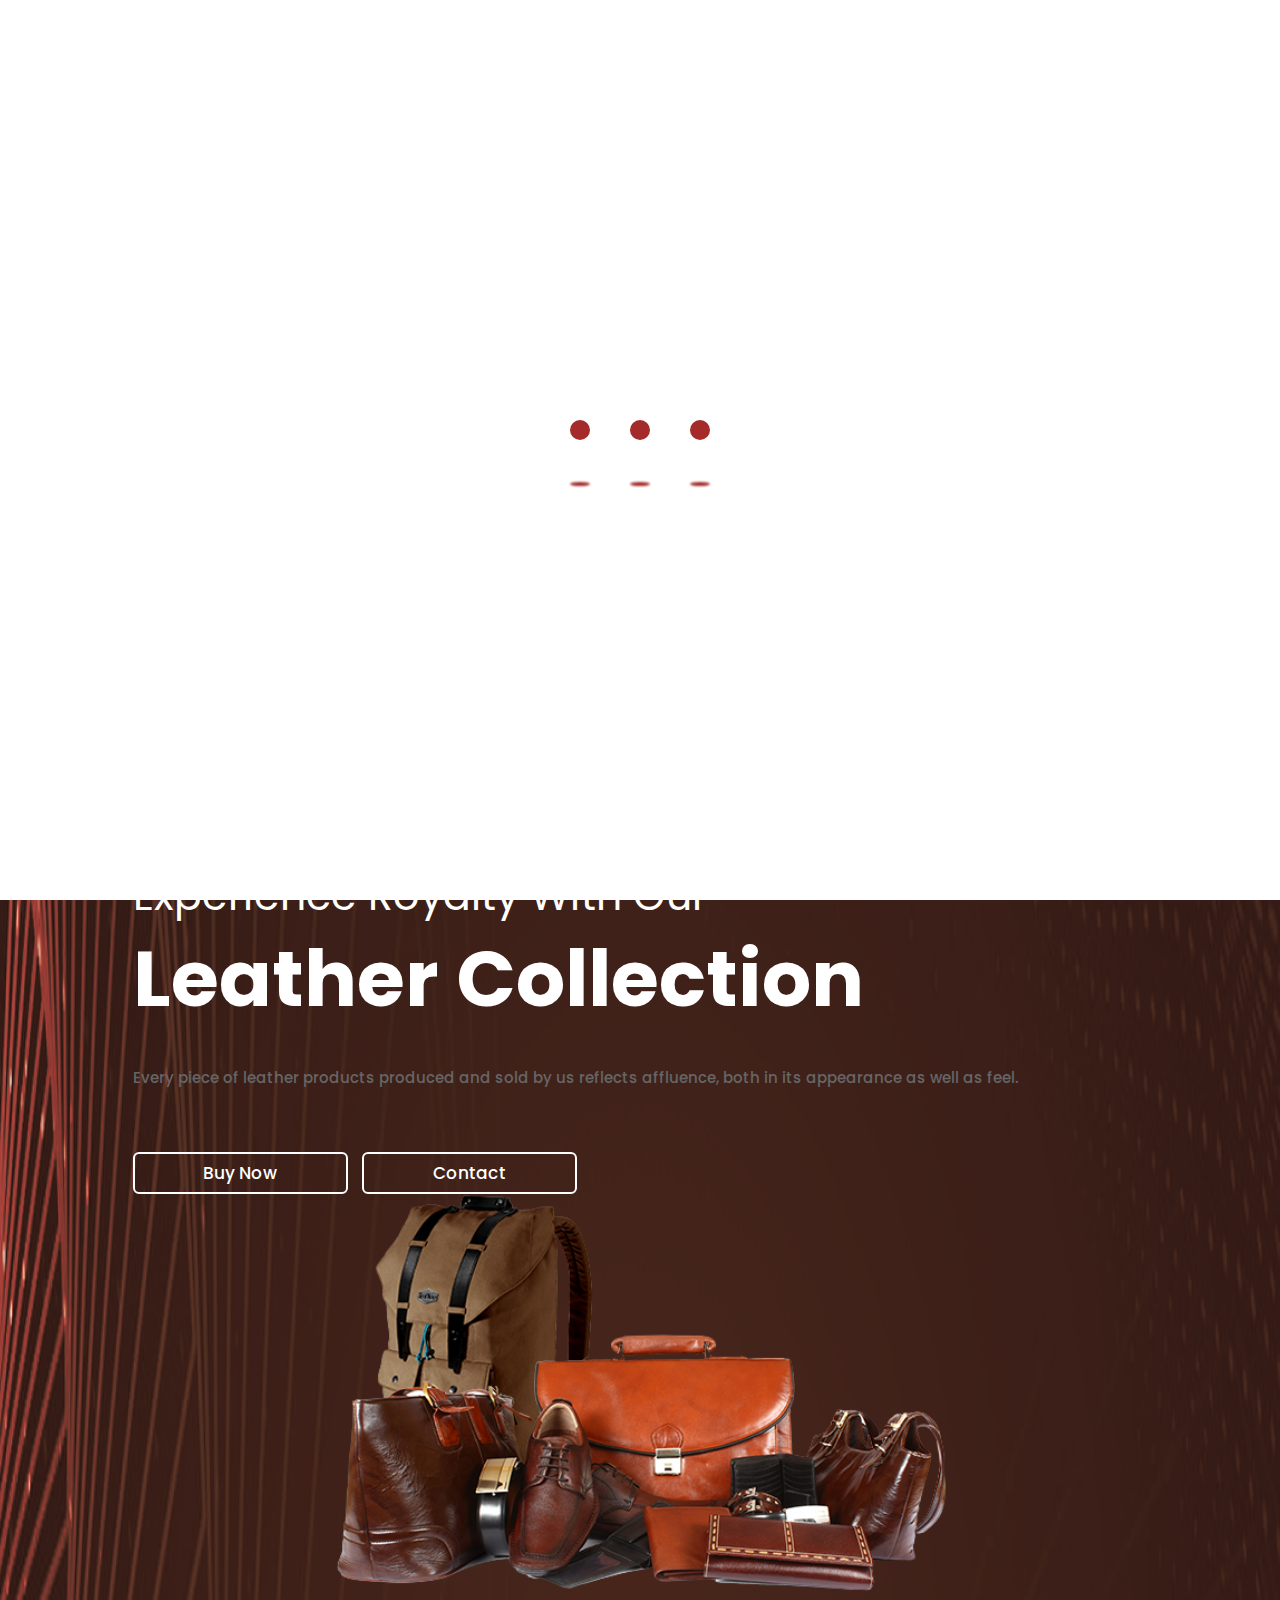
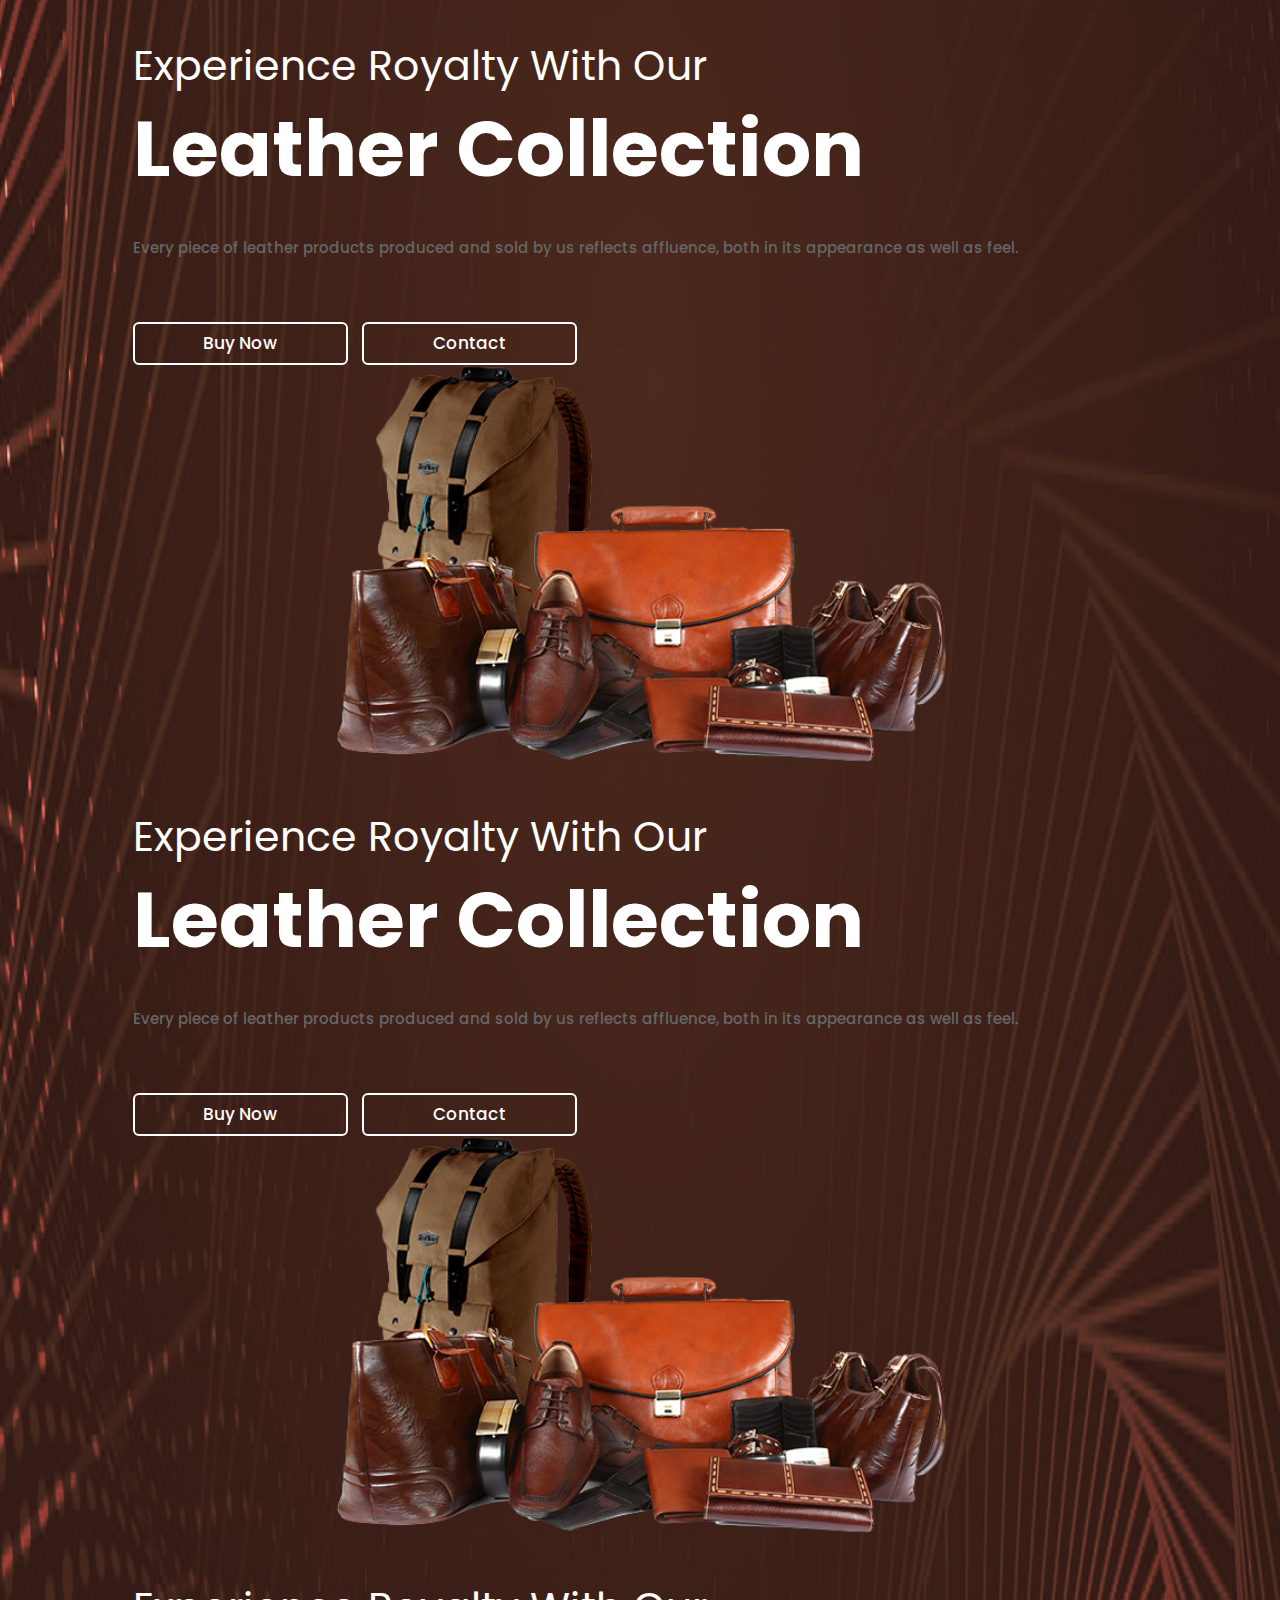
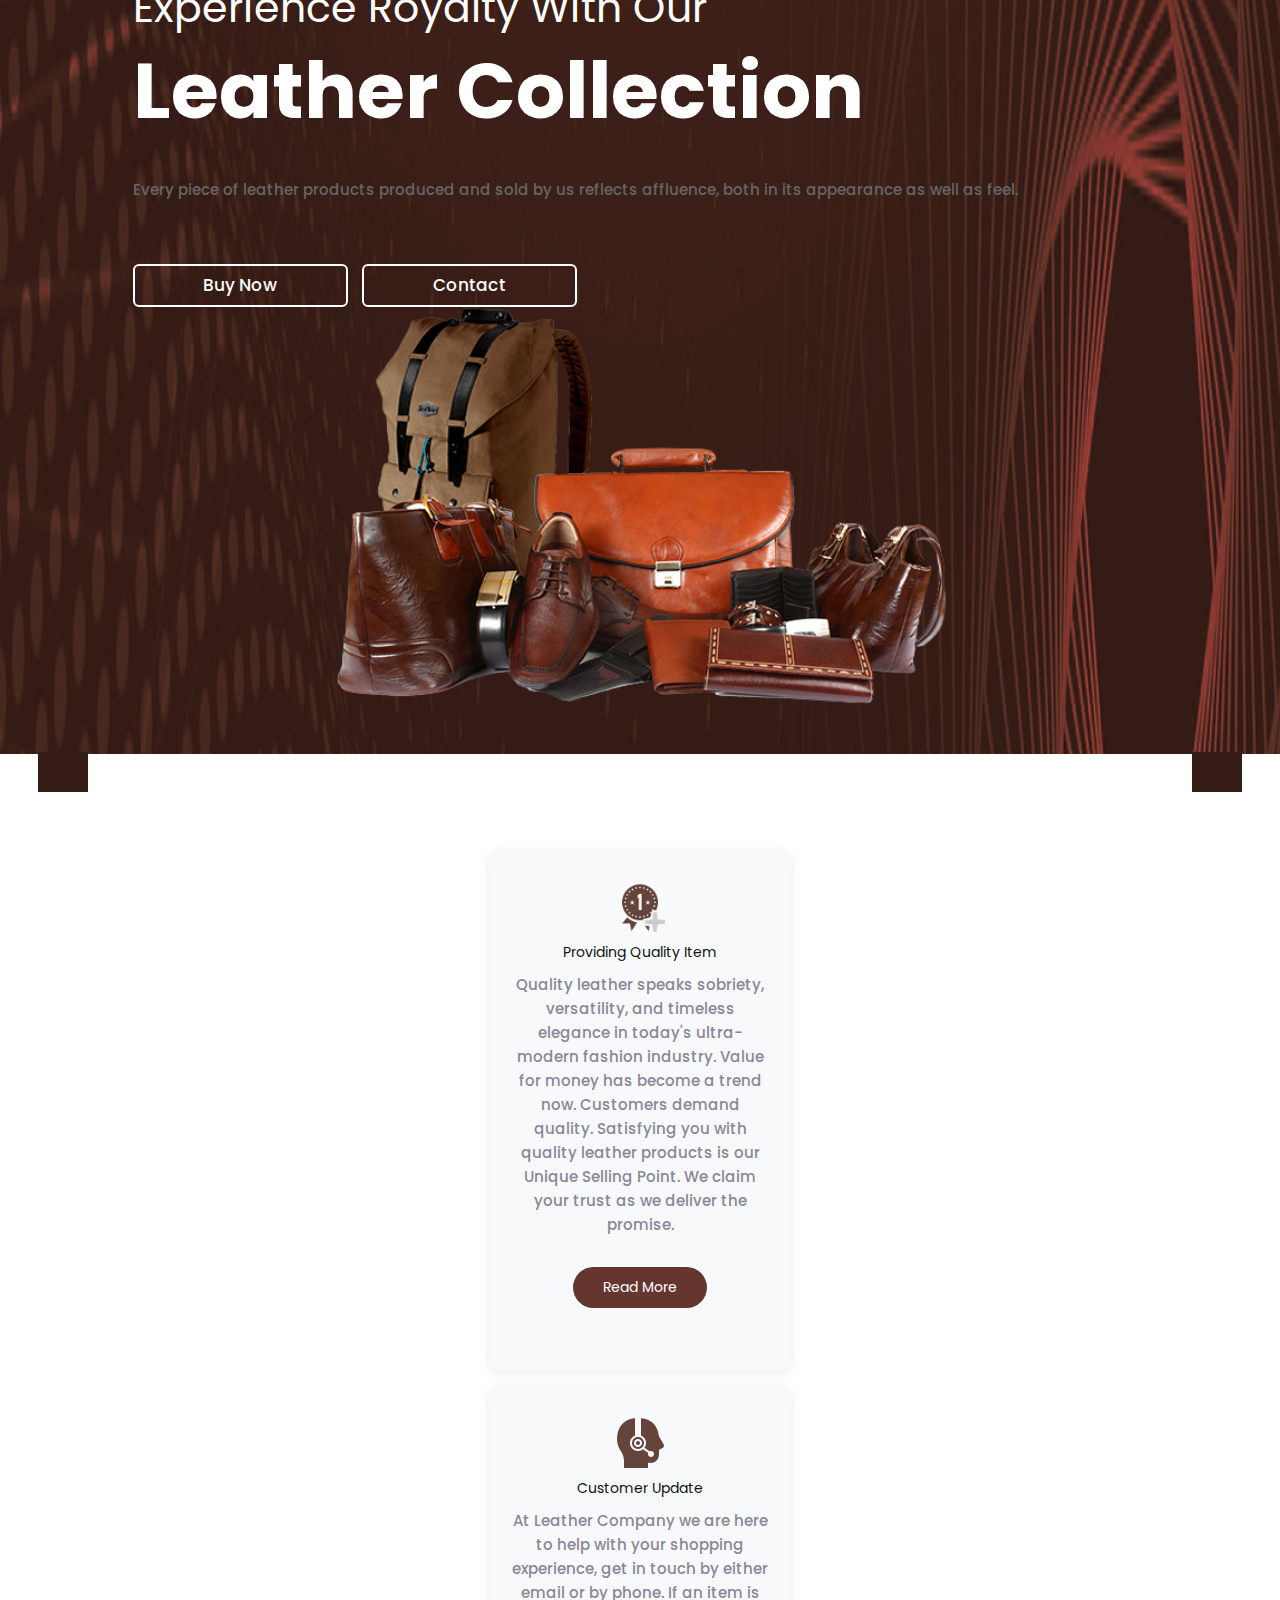
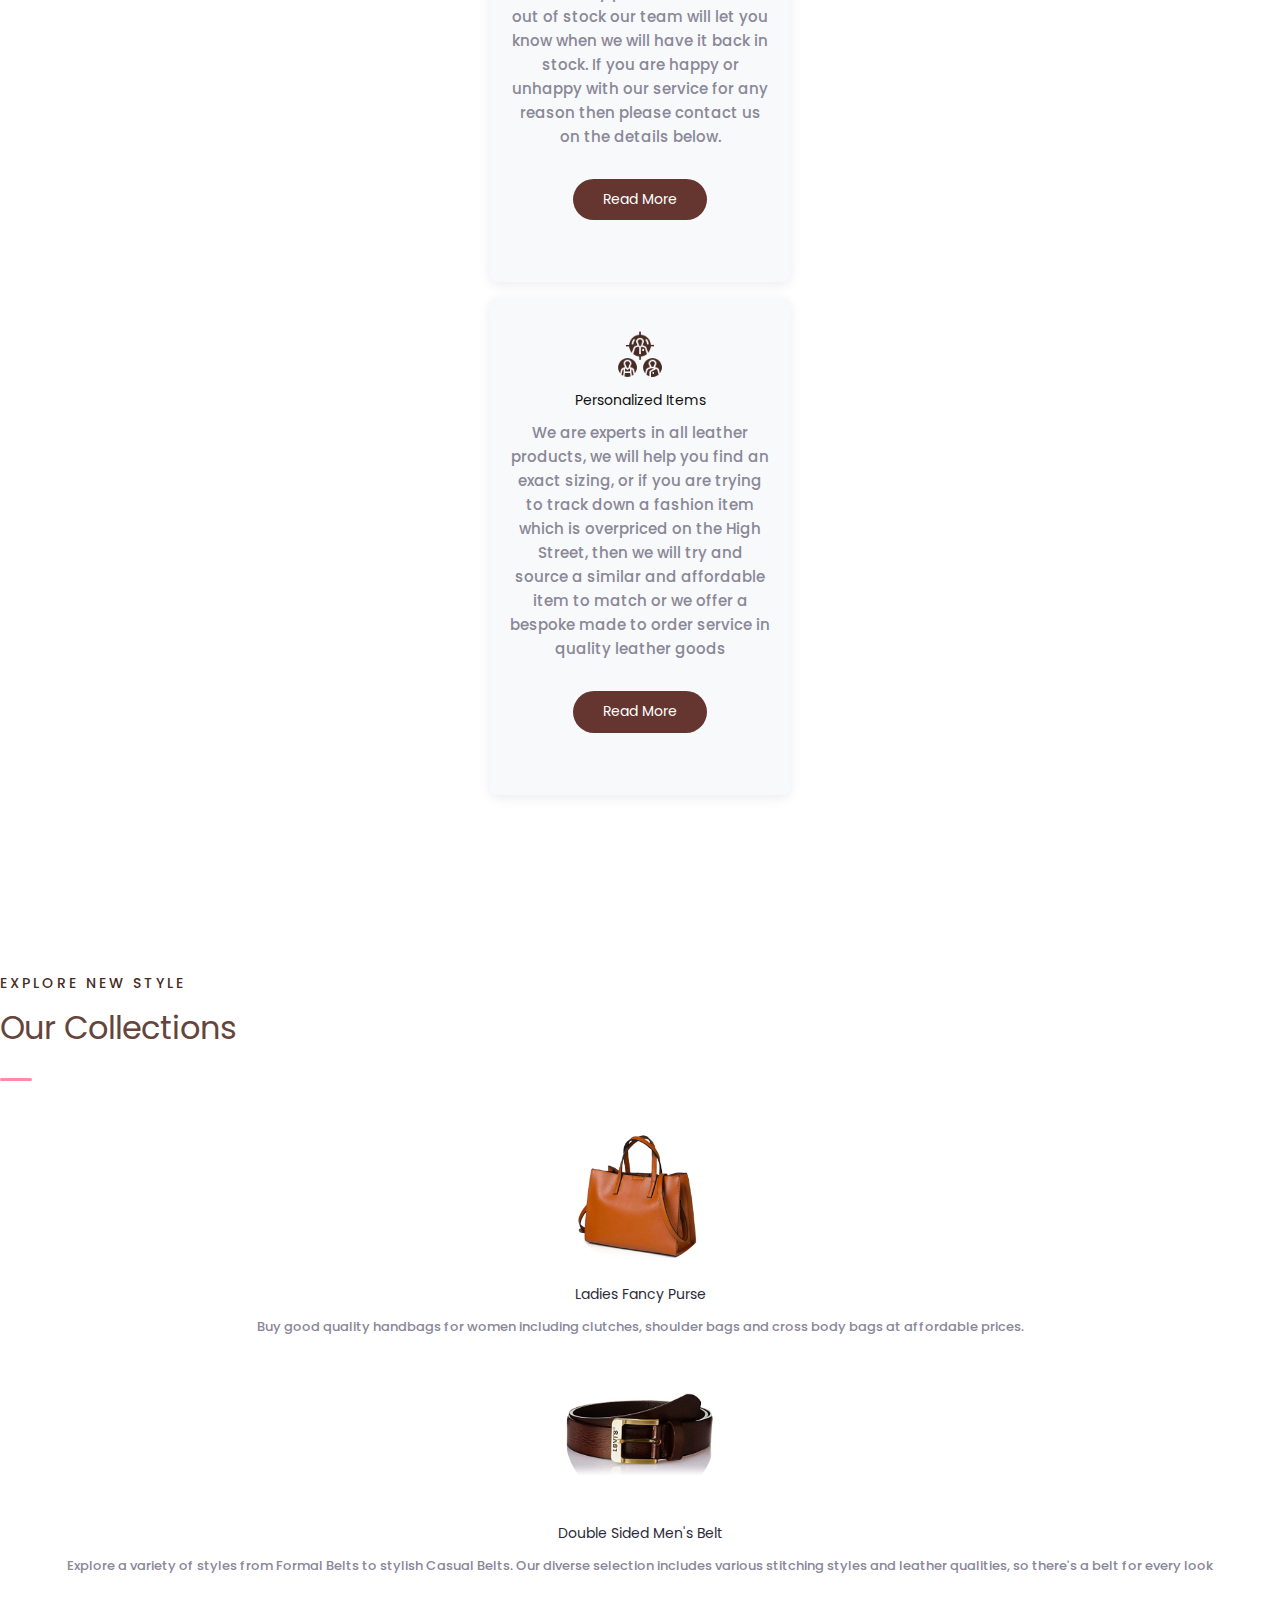
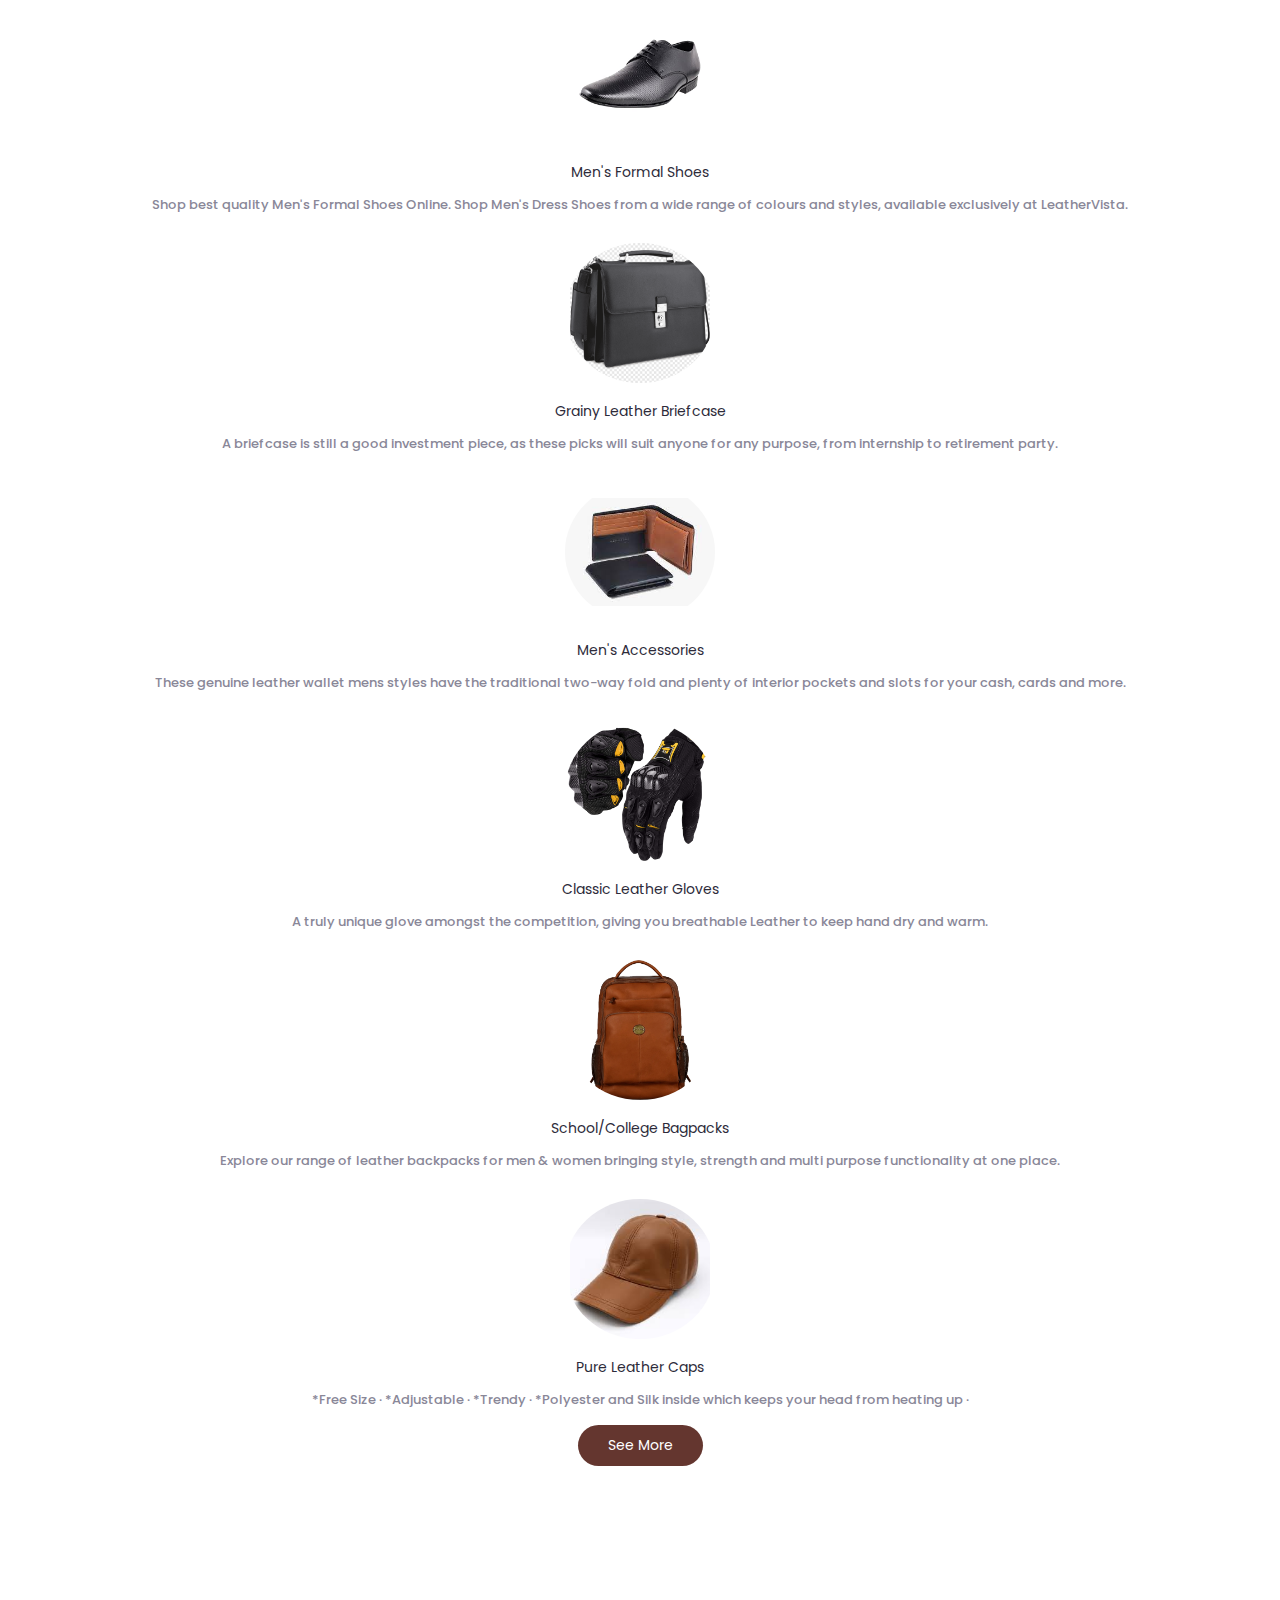
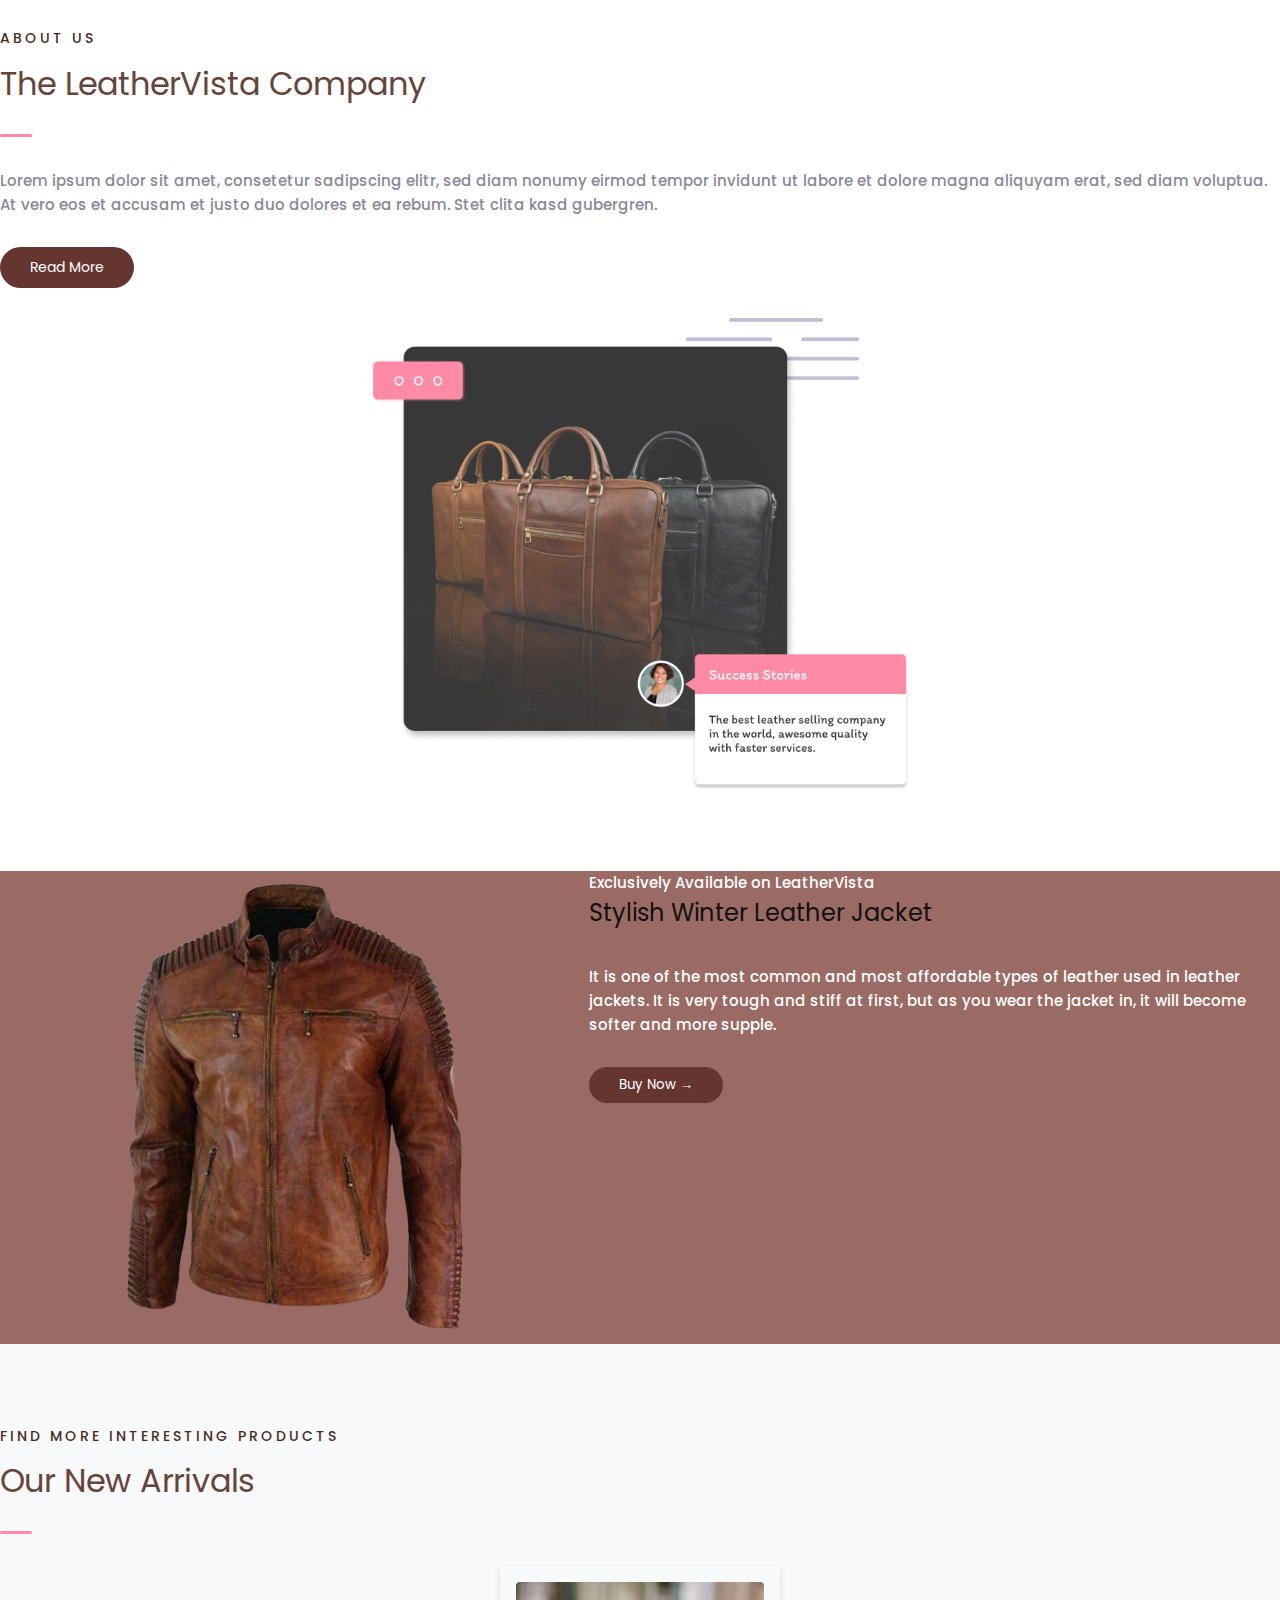
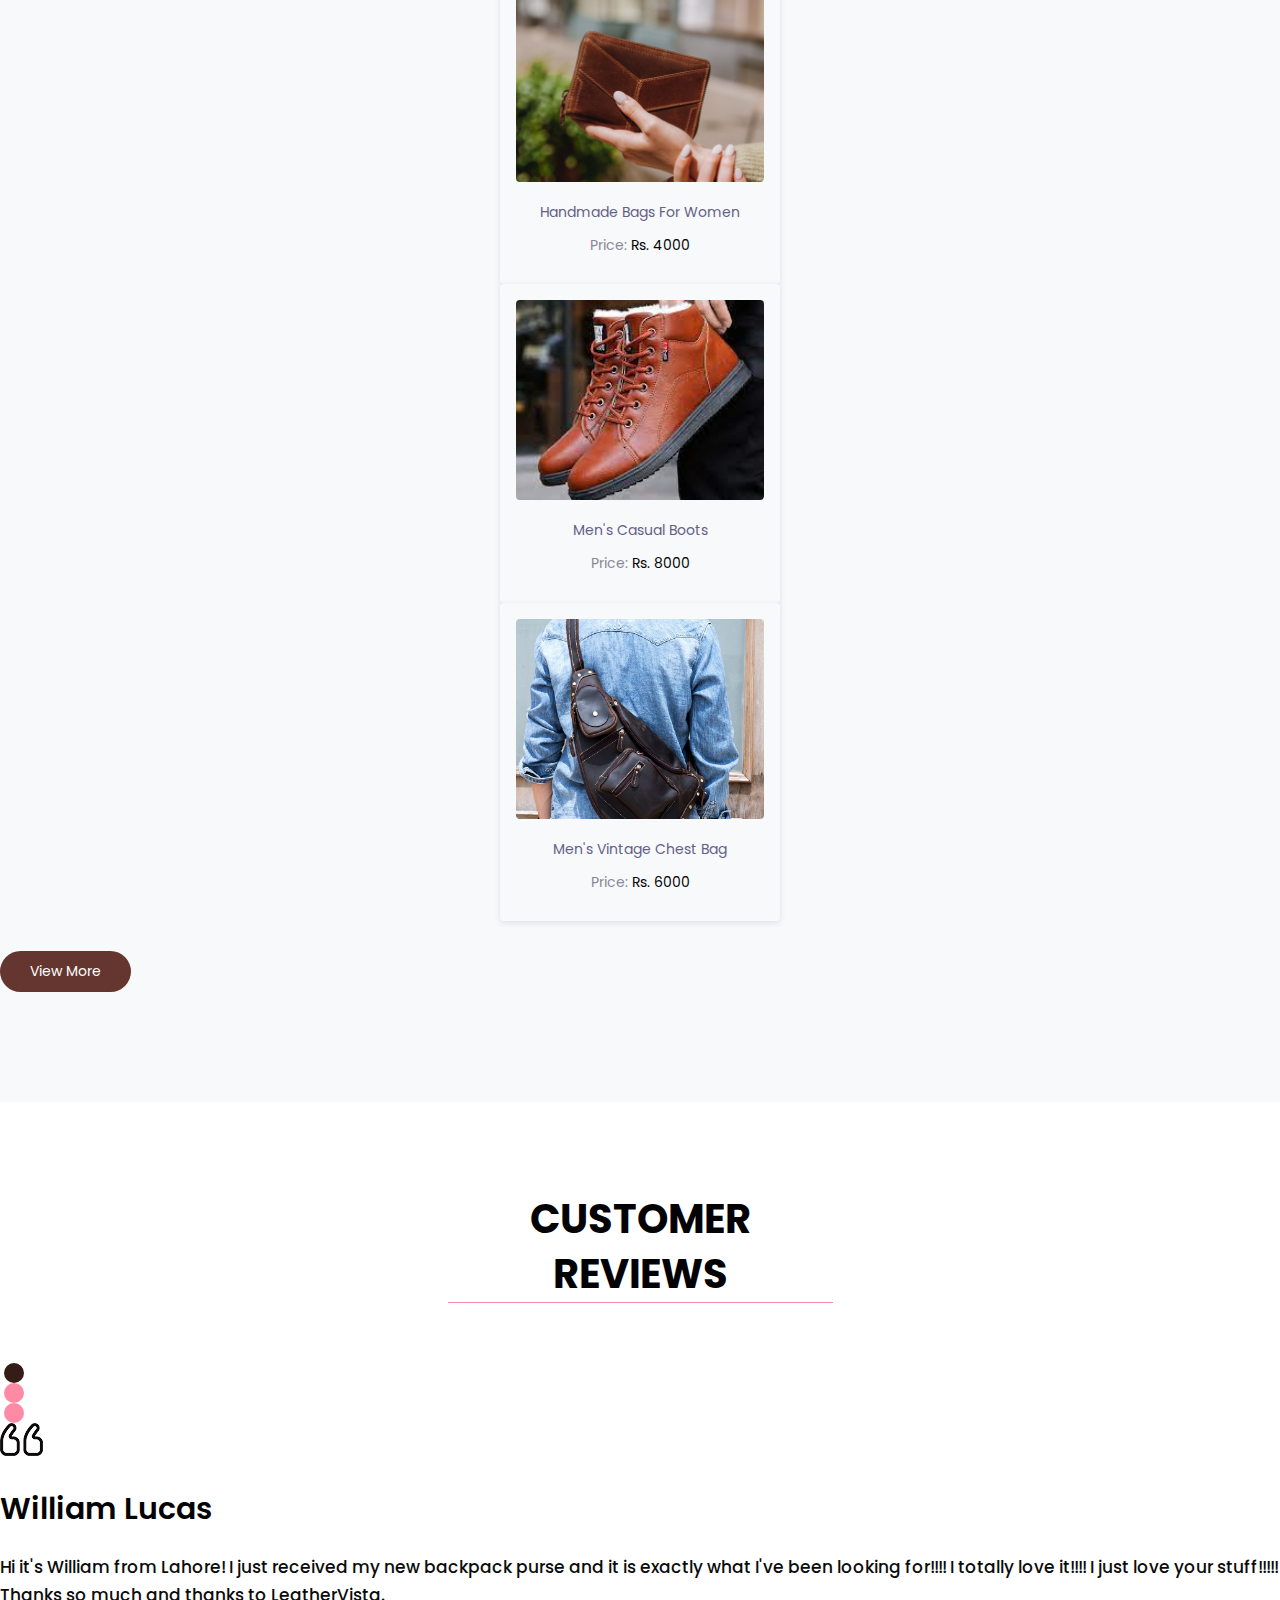
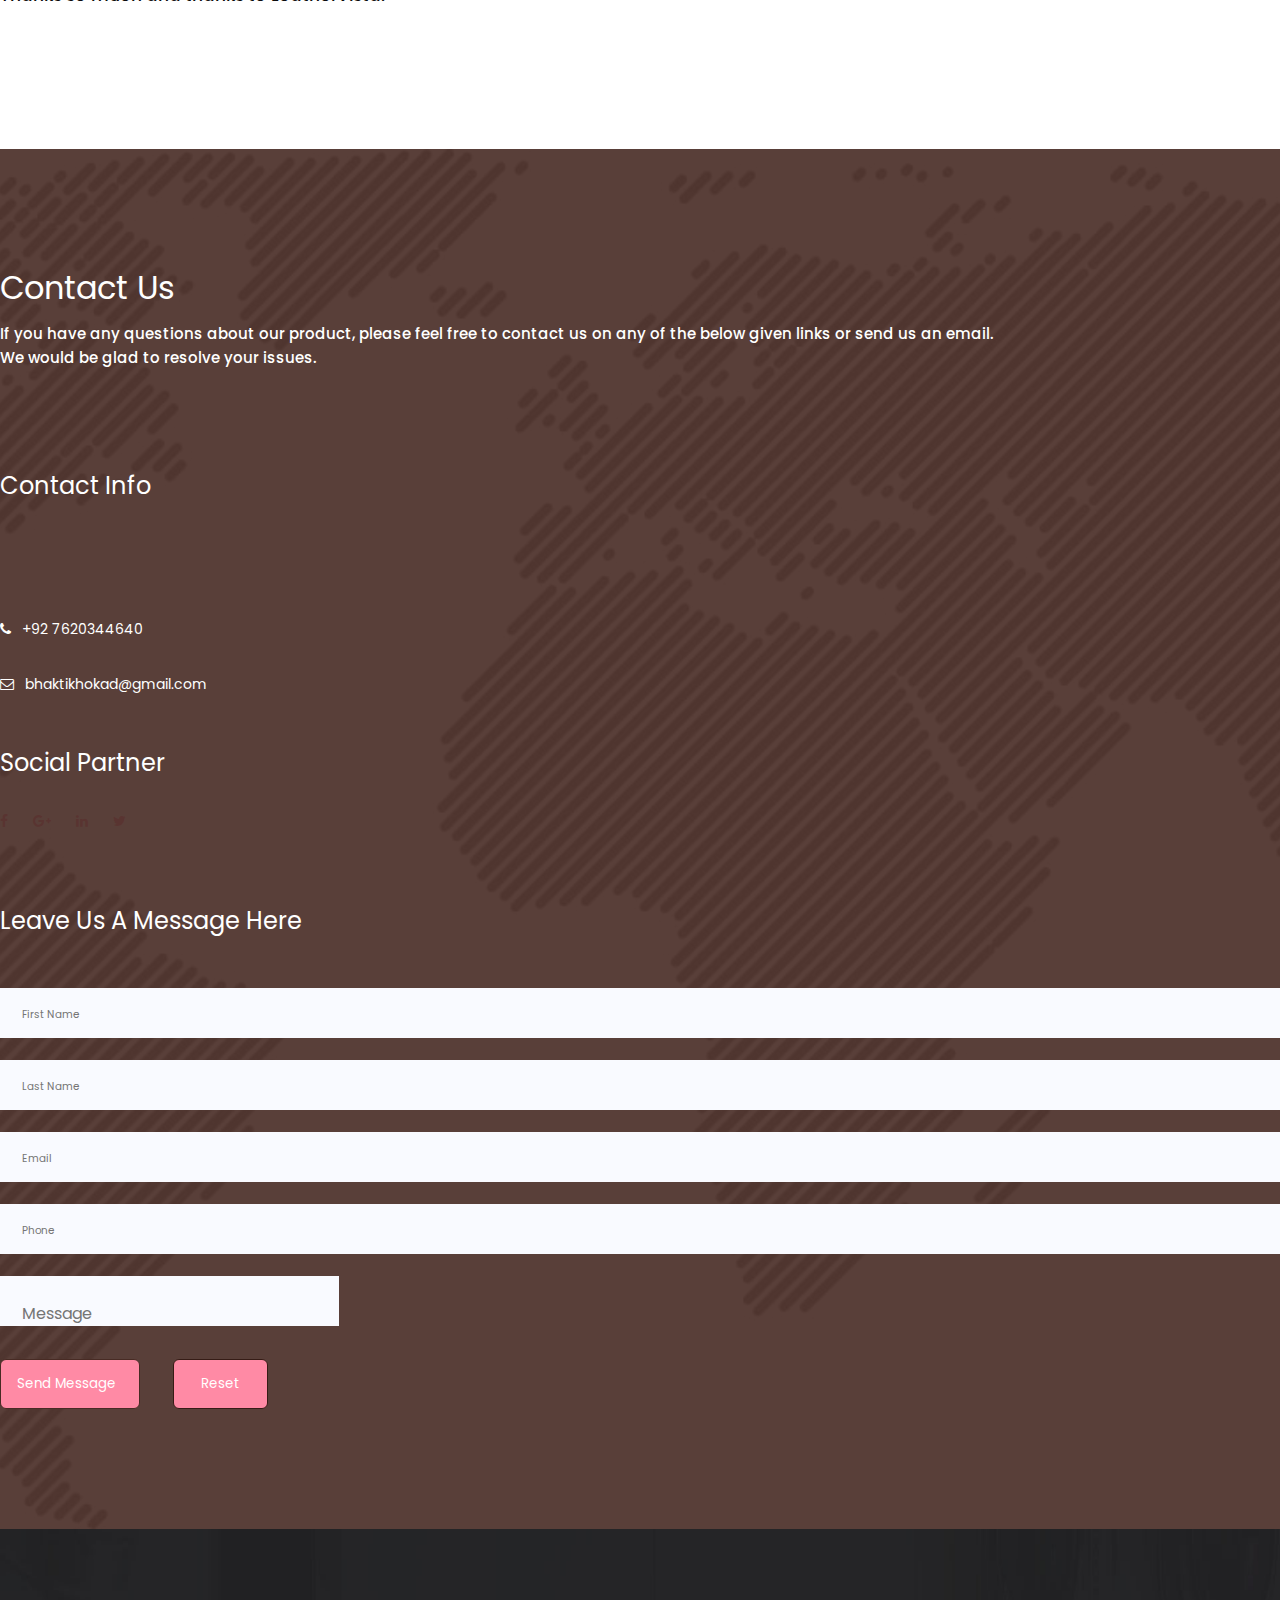
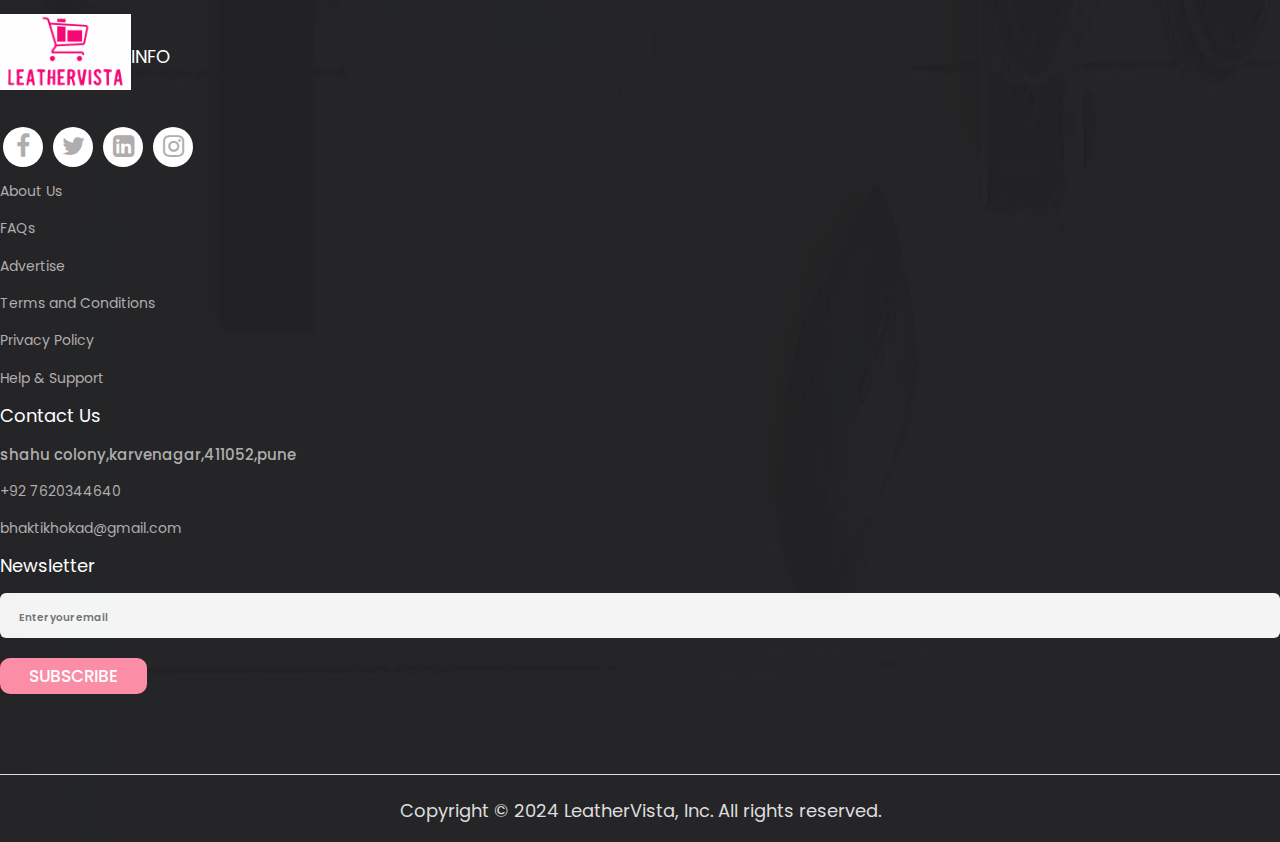
<file: index.html>
<!DOCTYPE html>
<html lang="en">

<head>
   <!-- basic -->
   <meta charset="utf-8">
   <meta http-equiv="X-UA-Compatible" content="IE=edge">
   <!-- mobile metas -->
   <meta name="viewport" content="width=device-width, initial-scale=1">
   <meta name="viewport" content="initial-scale=1, maximum-scale=1">
   <!-- site metas -->
   <title>LeatherVista</title>
   <meta name="keywords" content="leather, leather products, leather website, e-commerce, selling, leather shop, leather service, buy leather">
   <meta name="description" content="An Open Source E-commerce website for selling leather products">
   <meta name="author" content="Bhakti Khokad">
   <!-- bootstrap css -->

   <link rel="stylesheet" href="https://cdn.jsdelivr.net/npm/bootstrap@4.6.2/dist/css/bootstrap.min.css"
      integrity="sha384-xOolHFLEh07PJGoPkLv1IbcEPTNtaed2xpHsD9ESMhqIYd0nLMwNLD69Npy4HI+N" crossorigin="anonymous">

   <!-- style css -->
   <link rel="stylesheet" href="css/style.css">
   <link rel="stylesheet" href="logincss.css">
   <link rel="stylesheet" href="css/theme.css">
   <!-- Responsive-->
   <link rel="stylesheet" href="css/responsive.css">
   <!-- favicon -->
   <link rel="icon" href="images/logo3.png" type="image/gif" />
   <!-- Tweaks for older IEs-->
   <link rel="stylesheet" href="https://netdna.bootstrapcdn.com/font-awesome/4.0.3/css/font-awesome.css">

   <!-- theme.js needs to be in the head -->
   <script src="./js/theme.js" async></script>
</head>
<!-- body -->

<body class="main-layout">
   <button onclick="topFunction()" id="myBtn" title="Go to top">
   <a href="#">top</a>
   </button>
   <!-- loader  -->
   <div class="loader_bg">
      <div class="loader-wrapper">
         <div class="loader-circle"></div>
         <div class="loader-circle"></div>
         <div class="loader-circle"></div>
         <div class="loader-shadow"></div>
         <div class="loader-shadow"></div>
         <div class="loader-shadow"></div>
      </div>
   </div>
   <!-- end loader -->
   <!-- header -->


   <!-- Progress bar  -->
   <div class="progressBar"></div>
   
   <header>
      <!-- header inner -->
      <div class="header" id="top-of-page">
         <div class="container-fluid">
            <div class="row">
               <div class="col-xl-3 col-lg-3 col-md-3 col-sm-3 col logo_section">
                  <div class="full">
                     <div class="center-banner">
                        <div class="logo">
                           <a href="index.html"><img src="./images/logo3.png" alt="#" /></a>
                        </div>
                     </div>
                  </div>
               </div>
               <div class="col-xl-9 col-lg-9 col-md-9 col-sm-9">
                  <nav class="navigation navbar navbar-expand-md navbar-dark ">
                     <button class="navbar-toggler" type="button" data-toggle="collapse" data-target="#navbarsExample04"
                        aria-controls="navbarsExample04" aria-expanded="false" aria-label="Toggle navigation">
                        <span class="navbar-toggler-icon"></span>
                     </button>
                     <div class="collapse navbar-collapse" id="navbarsExample04">
                        <ul class="navbar-nav mr-auto">
                           <li class="nav-item active">
                              <a class="nav-link" href="index.html">Home</a>
                           </li>
                           <li class="nav-item">
                              <a class="nav-link" href="#about">About</a>
                           </li>

                           <li class="nav-item">
                              <a class="nav-link" href="#Products">Products</a>
                           </li>
                           <li class="nav-item">
                              <a class="nav-link" href="#ContactUs">Contact Us</a>
                           </li>                             
                              <li class="nav-item">
                                 <form class="d_flex" role="search">
                                    <input class="form-control w-45" type="search" placeholder="Search for products & many more..."
                                      aria-label="Search">
                                    <svg xmlns="http://www.w3.org/2000/svg" width="25" height="20" fill="currentColor"
                                      class="bi bi-search my-auto searchicon " viewBox="0 0 16 16" class="m-2">
                                      <path
                                        d="M11.742 10.344a6.5 6.5 0 1 0-1.397 1.398h-.001c.03.04.062.078.098.115l3.85 3.85a1 1 0 0 0 1.415-1.414l-3.85-3.85a1.007 1.007 0 0 0-.115-.1zM12 6.5a5.5 5.5 0 1 1-11 0 5.5 5.5 0 0 1 11 0z" />
                                    </svg>
                                    
                                  
                                    
                                 </form>
                              </li>
                              
                               <!-- <form class="d-flex">
                                 <input class="form-control me-2" type="search" placeholder="Search" aria-label="Search">
                                 <button class="btn btn-outline-success" type="submit">Search</button>
                               </form> -->
                           <!-- </li> -->
                           <li class="nav-item d_none">
                              <a class="nav-link" href="login.html">Login</a>
                           </li>
                        </ul>
                     </div>
                  </nav>
               </div>
            </div>
         </div>
      </div>
   </header>
   <!-- end header inner -->
   <!-- end header -->
   <!-- banner -->
   <section class="banner_main">
      <div id="banner1" class="carousel slide" data-ride="carousel">
         <ol class="carousel-indicators">
            <li data-target="#banner1" data-slide-to="0" class="active"></li>
            <li data-target="#banner1" data-slide-to="1"></li>
            <li data-target="#banner1" data-slide-to="2"></li>
            <li data-target="#banner1" data-slide-to="3"></li>
            <li data-target="#banner1" data-slide-to="4"></li>
         </ol>
         <div class="carousel-inner">
            <div class="carousel-item active">
               <div class="container">
                  <div class="carousel-caption">
                     <div class="row">
                        <div class="col-md-6">
                           <div class="text-bg">
                              <span>Experience Royalty With Our</span>
                              <h1>Leather Collection</h1>
                              <p>Every piece of leather product produced and sold by us reflects affluence, both in
                                 its appearance as well as feel.</p>
                              <a href="#">Buy Now </a> <a href="#ContactUs">Contact </a>
                           </div>
                        </div>
                        <div class="col-md-6">
                           <div class="text_img">
                              <figure class="banner-img"><img src="./images/leathers.png" alt="#" /></figure>
                           </div>
                        </div>
                     </div>
                  </div>
               </div>
            </div>
            <div class="carousel-item">
               <div class="container">
                  <div class="carousel-caption">
                     <div class="row">
                        <div class="col-md-6">
                           <div class="text-bg">
                              <span>Experience Royalty With Our</span>
                              <h1>Leather Collection</h1>
                              <p>Every piece of leather products produced and sold by us reflects affluence, both in
                                 its appearance as well as feel.</p>
                              <a href="#">Buy Now </a> <a href="#">Contact </a>
                           </div>
                        </div>
                        <div class="col-md-6">
                           <div class="text_img">
                              <figure class="banner-img"><img src="./images/leathers.png" alt="leather pieces" /></figure>
                           </div>
                        </div>
                     </div>
                  </div>
               </div>
            </div>
            <div class="carousel-item">
               <div class="container">
                  <div class="carousel-caption">
                     <div class="row">
                        <div class="col-md-6">
                           <div class="text-bg">
                              <span>Experience Royalty With Our</span>
                              <h1>Leather Collection</h1>
                              <p>Every piece of leather products produced and sold by us reflects affluence, both in
                                 its appearance as well as feel.</p>
                              <a href="#">Buy Now </a> <a href="#">Contact </a>
                           </div>
                        </div>
                        <div class="col-md-6">
                           <div class="text_img">
                              <figure class="banner-img"><img src="./images/leathers.png" alt="leather pieces" /></figure>
                           </div>
                        </div>
                     </div>
                  </div>
               </div>
            </div>
            <div class="carousel-item">
               <div class="container">
                  <div class="carousel-caption">
                     <div class="row">
                        <div class="col-md-6">
                           <div class="text-bg">
                              <span>Experience Royalty With Our</span>
                              <h1>Leather Collection</h1>
                              <p>Every piece of leather products produced and sold by us reflects affluence, both in
                                 its appearance as well as feel.</p>
                              <a href="#">Buy Now </a> <a href="#">Contact </a>
                           </div>
                        </div>
                        <div class="col-md-6">
                           <div class="text_img">
                              <figure class="banner-img"><img src="./images/leathers.png" alt="leather pieces" /></figure>
                           </div>
                        </div>
                     </div>
                  </div>
               </div>
            </div>
            <div class="carousel-item">
               <div class="container">
                  <div class="carousel-caption">
                     <div class="row">
                        <div class="col-md-6">
                           <div class="text-bg">
                              <span>Experience Royalty With Our</span>
                              <h1>Leather Collection</h1>
                              <p>Every piece of leather products produced and sold by us reflects affluence, both in
                                 its appearance as well as feel.</p>
                              <a href="#">Buy Now </a> <a href="#">Contact </a>
                           </div>
                        </div>
                        <div class="col-md-6">
                           <div class="text_img">
                              <figure class="banner-img"><img src="./images/leathers.png" alt="leather pieces" /></figure>
                           </div>
                        </div>
                     </div>
                  </div>
               </div>
            </div>
         </div>
         <a class="carousel-control-prev" href="#banner1" role="button" data-slide="prev">
            <i class="fa fa-chevron-left" aria-hidden="true"></i>
         </a>
         <a class="carousel-control-next" href="#banner1" role="button" data-slide="next">
            <i class="fa fa-chevron-right" aria-hidden="true"></i>
         </a>
      </div>
   </section>
   <!-- end banner -->

   <!-- company quality services -->
   <div class="page-section">
      <div class="container">
         <div class="row">
            <div class="col-lg-4">
               <div class="card-service wow fadeInUp">
                  <div class="service_img">
                     <img src="./images/quality1.png" alt="">
                  </div>
                  <div class="body">
                     <h5 class="text-secondary">Providing Quality Item</h5>
                     <p>Quality leather speaks sobriety, versatility, and timeless elegance in today's ultra-modern
                        fashion industry. Value for money has become a trend now. Customers demand quality. Satisfying
                        you with quality leather products is our Unique Selling Point. We claim
                        your trust as we deliver the promise.</p>
                     <a href="service.html" class="btn aboutusbtn mt-3">Read More</a>
                  </div>
               </div>
            </div>
            <div class="col-lg-4">
               <div class="card-service wow fadeInUp">
                  <div class="service_img">
                     <img src="./images/quality2.png" alt="">
                  </div>
                  <div class="body">
                     <h5 class="text-secondary">Customer Update</h5>
                     <p>At Leather Company we are here to help with your shopping experience, get in touch by either
                        email or by phone. If an item is out of stock our team will let you know when we will have it
                        back in stock. If you
                        are happy or unhappy with our service for any reason then please contact us on the details
                        below.</p>
                     <a href="service.html" class="btn aboutusbtn mt-3">Read More</a>
                  </div>
               </div>
            </div>
            <div class="col-lg-4">
               <div class="card-service wow fadeInUp">
                  <div class="service_img">
                     <img src="./images/quality3.png" alt="">
                  </div>
                  <div class="body">
                     <h5 class="text-secondary">Personalized Items</h5>
                     <p>We are experts in all leather products, we will help you find an exact sizing, or if you are
                        trying to track down a fashion item which is overpriced on the High Street, then we will try and
                        source a similar and affordable item to match or we offer a bespoke made to order service in
                        quality leather goods</p>
                     <a href="service.html" class="btn aboutusbtn mt-3">Read More</a>
                  </div>
               </div>
            </div>
         </div>
      </div> <!-- .container -->
   </div> <!-- .page-section -->

   <!-- products -->
   <div class="page-section bg-light" id="Products">
      <div class="container">
         <div class="text-center wow fadeInUp">
            <div class="subhead">Explore New Style</div>
            <h2 class="title-section">Our Collections</h2>
            <div class="divider mx-auto"></div>
         </div>

         <div class="row">
            <div class="col-sm-6 col-lg-4 col-xl-3 py-3 wow zoomIn">
               <div class="categories">
                  <figure class="headimg">
                     <img src="./images/Leather-purse.png" alt="Leather purse">
                  </figure>
                  <h5>Ladies Fancy Purse</h5>
                  <p>Buy good quality handbags for women including clutches, shoulder bags and cross body bags at
                     affordable prices.</p>
               </div>
            </div>
            <div class="col-sm-6 col-lg-4 col-xl-3 py-3 wow zoomIn">
               <div class="categories">
                  <figure class="headimg">
                     <img src="./images/Leather-belt.png" alt="Leather belt">
                  </figure>
                  <h5>Double Sided Men's Belt</h5>
                  <p>Explore a variety of styles from Formal Belts to stylish Casual Belts. Our diverse selection
                     includes various stitching styles and leather qualities, so there's a belt for every look</p>

               </div>
            </div>
            <div class="col-sm-6 col-lg-4 col-xl-3 py-3 wow zoomIn">
               <div class="categories">
                  <figure class="headimg">
                     <img src="./images/Leather-shoes.png" alt="Leather shoes">
                  </figure>
                  <h5>Men's Formal Shoes</h5>
                  <p>Shop best quality Men's Formal Shoes Online. Shop Men's Dress Shoes from a wide range of colours
                     and styles, available exclusively at LeatherVista.</p>
               </div>
            </div>
            <div class="col-sm-6 col-lg-4 col-xl-3 py-3 wow zoomIn">
               <div class="categories">
                  <figure class="headimg">
                     <img src="./images/Leather-bags.png" alt="Leather bags">
                  </figure>
                  <h5>Grainy Leather Briefcase</h5>
                  <p>A briefcase is still a good investment piece, as these picks will suit anyone for any purpose, from
                     internship to retirement party.
                  </p>
               </div>
            </div>
            <div class="col-sm-6 col-lg-4 col-xl-3 py-3 wow zoomIn">
               <div class="categories">
                  <figure class="headimg">
                     <img src="./images/Leather-wallet.jpeg" alt="Leather wallet">
                  </figure>
                  <h5>Men's Accessories</h5>
                  <p>These genuine leather wallet mens styles have the traditional two-way fold and plenty of interior
                     pockets and slots for your cash, cards and more.</p>
               </div>
            </div>
            <div class="col-sm-6 col-lg-4 col-xl-3 py-3 wow zoomIn">
               <div class="categories">
                  <figure class="headimg">
                     <img src="./images/Leather-gloves.jpeg" alt="Leather gloves">
                  </figure>
                  <h5>Classic Leather Gloves</h5>
                  <p>A truly unique glove amongst the competition, giving you breathable Leather to keep hand dry and
                     warm. </p>
               </div>
            </div>
            <div class="col-sm-6 col-lg-4 col-xl-3 py-3 wow zoomIn">
               <div class="categories">
                  <figure class="headimg">
                     <img src="./images/Leather-bagpacks.png" alt="Leather bagpacks">
                  </figure>
                  <h5>School/College Bagpacks</h5>
                  <p>Explore our range of leather backpacks for men & women bringing style, strength and multi purpose
                     functionality at one place.</p>
               </div>
            </div>
            <div class="col-sm-6 col-lg-4 col-xl-3 py-3 wow zoomIn">
               <div class="categories">
                  <figure class="headimg">
                     <img src="./images/Leather-caps.jpeg" alt="Leather caps">
                  </figure>
                  <h5>Pure Leather Caps</h5>
                  <p>*Free Size · *Adjustable · *Trendy · *Polyester and Silk inside which keeps your head from heating
                     up ·</p>
               </div>
            </div>
            <div class="col-12">
               <a href="./html/products.html" class="btn cat-btn mt-3">See More</a>
            </div>
         </div>

      </div> <!-- .container -->
   </div>
   <!-- end products -->


   <!-- About us  section -->
   <div class="page-section" id="about">
      <div class="container">
         <div class="row align-items-center">
            <div class="col-lg-6 py-3 wow fadeInUp">
               <span class="subhead">About us</span>
               <h2 class="title-section">The LeatherVista Company</h2>
               <div class="divider"></div>

               <p>Lorem ipsum dolor sit amet, consetetur sadipscing elitr, sed diam nonumy eirmod tempor invidunt ut
                  labore et dolore magna aliquyam erat, sed diam voluptua.</p>
               <p>At vero eos et accusam et justo duo dolores et ea rebum. Stet clita kasd gubergren.</p>
               <a href="./html/about.html" class="btn aboutusbtn mt-3">Read More</a>
            </div>
            <div class="col-lg-6 py-3 wow fadeInRight">
               <figure class="about-img py-3 text-center">
                  <img src="./images/aboutus_img2.png" alt="">
               </figure>
            </div>
         </div>
      </div> <!-- .container -->
   </div> <!-- .page-section -->
   </div>
   <!-- end About us  section -->

   <!---offer-->
   <div class="offer">
      <div class="container">

         <div class="row align-items-center">

            <figure class="about-img col-lg-6 py-3 wow fadeInUp">
               <img src="./images/offerjeacket.png" class="offer-img">
            </figure>


            <div  class="col-lg-6 py-3 wow fadeInRight">
               <p class="offerp"> Exclusively Available on LeatherVista</p>
               <h1>Stylish Winter Leather Jacket</h1>
               <br>
               <p class="offerp"> It is one of the most common and most affordable types of leather used in leather jackets. It is very tough and stiff at first, but as you wear the jacket in, it will become softer and more supple.
               </p>

               <a href=""><button class="btn">Buy Now &#8594;</button>
               </a>
            </div>
         </div>
      </div>
   </div>


   <div class="page-section" id="arrivals">
      <div class="container">
         <div class="text-center wow fadeInUp">
            <div class="subhead">Find More Interesting Products</div>
            <h2 class="title-section">Our New Arrivals</h2>
            <div class="divider mx-auto"></div>
         </div>

         <div class="row mt-5">
            <div class="col-lg-4 py-3 wow fadeInUp">
               <div class="arrival-card">
                  <div class="body">
                     <figure class="arrival_picture">
                        <img src="./images/arrival_1.jpg" alt="">
                     </figure>
                     <div class="bodycont">
                        <h5 class="arrival-title"><a href="#">Handmade Bags For Women</a></h5>
                        <div class="post-date">Price: <a href="#">Rs. 4000</a></div>
                     </div>
                  </div>
               </div>
            </div>

            <div class="col-lg-4 py-3 wow fadeInUp">
               <div class="arrival-card">
                  <div class="body">
                     <figure class="arrival_picture">
                        <img src="./images/arrival_2.jpg" alt="">
                     </figure>
                     <div class="bodycont">
                        <h5 class="arrival-title"><a href="#">Men's Casual Boots</a></h5>
                        <div class="post-date">Price: <a href="#">Rs. 8000</a></div>
                     </div>
                  </div>
               </div>
            </div>

            <div class="col-lg-4 py-3 wow fadeInUp">
               <div class="arrival-card">
                  <div class="body">
                     <figure class="arrival_picture">
                        <img src="./images/arrival_3.jpg" alt="">
                     </figure>
                     <div class="bodycont">
                        <h5 class="arrival-title"><a href="#">Men's Vintage Chest Bag</a></h5>
                        <div class="post-date">Price: <a href="#">Rs. 6000</a></div>
                     </div>
                  </div>
               </div>
            </div>

            <div class="col-12 mt-4 text-center wow fadeInUp">
               <a href="./html/products.html" class="btn aboutusbtn">View More</a>
            </div>
         </div>
      </div>
   </div>

   <div class="customer">
      <div class="container">
         <div class="row">
            <div class="col-md-12">
               <div class="titlepage">
                  <h2>Customer Reviews</h2>
               </div>
            </div>
         </div>
         <div class="row">
            <div class="col-md-12">
               <div id="myCarousel" class="carousel slide customer_Carousel " data-ride="carousel">
                  <ol class="carousel-indicators">
                     <li data-target="#myCarousel" data-slide-to="0" class="active next-circle"></li>
                     <li data-target="#myCarousel" data-slide-to="1" class="next-circle"></li>
                     <li data-target="#myCarousel" data-slide-to="2" class="next-circle"></li>
                  </ol>
                  <div class="carousel-inner">
                     <div class="carousel-item active">
                        <div class="container">
                           <div class="carousel-caption ">
                              <div class="row">
                                 <div class="col-md-9 offset-md-3">
                                    <div class="test_box">
                                       <i><img class="customer-review-quote" src="./images/cos.png" alt="#" /></i>
                                       <h4>William Lucas</h4>
                                       <p>Hi it's William from Lahore! I just received my new backpack purse and it is
                                          exactly what I've been looking for!!!! I totally love it!!!! I just love your
                                          stuff!!!!! Thanks so much and thanks to LeatherVista.</p>
                                    </div>
                                 </div>
                              </div>
                           </div>
                        </div>
                     </div>
                   
                   
                  </div>
                  <a class="carousel-control-prev" href="#myCarousel" role="button" data-slide="prev">
                     <span class="carousel-control-prev-icon" aria-hidden="true"></span>
                     <span class="sr-only">Previous</span>
                  </a>
                  <a class="carousel-control-next" href="#myCarousel" role="button" data-slide="next">
                     <span class="carousel-control-next-icon" aria-hidden="true"></span>
                     <span class="sr-only">Next</span>
                  </a>
               </div>
            </div>
         </div>
      </div>
   </div>
   <!-- end customer -->

   <!--  contact -->
   <section class="contact" id="ContactUs">
      <div class="container">
         <div class="contact-details">
            <div class="section-header contact-head  text-center">
               <div class="text-center wow fadeInUp">
                  <h2 class="title-section">Contact Us</h2>
               </div>
               <p>

                  If you have any questions about our product, please feel free to contact us on any of the below given links or send us an email.
               <br> We would be glad to resolve your issues. 
            </p>
                 
               </p>
            </div>
            <!--/.section-header-->
            <div class="contact-content">
               <div class="row">
                  <div class="col-sm-offset-1 col-sm-5">
                     <div class="single-contact-box">
                        <div class="contact-right">
                           <div class="contact-adress">
                              <div class="contact-office-address">
                                 <h3>contact info</h3>
                                 <p>
                                   shahu colony,karvenagar,411052,pune
                                 </p>
                                 <div class="contact-online-address">
                                    <div class="single-online-address">
                                       <i class="fa fa-phone"></i>
                                       +92 7620344640
                                    </div>
                                    <!--/.single-online-address-->

                                    <div class="single-online-address">
                                       <i class="fa fa-envelope-o"></i>
                                       <span>bhaktikhokad@gmail.com</span>
                                    </div>
                                    <!--/.single-online-address-->
                                 </div>
                                 <!--/.contact-online-address-->
                              </div>
                              <!--/.contact-office-address-->
                              <div class="contact-office-address">
                                 <h3>social partner</h3>
                                 <div class="contact-icon">
                                    <ul>
                                       <li><a href="#"><i class="fa fa-facebook" aria-hidden="true"></i></a></li>
                                       <!--/li-->
                                       <li><a href="#"><i class="fa fa-google-plus" aria-hidden="true"></i></a></li>
                                       <!--/li-->
                                       <li><a href="#"><i class="fa fa-linkedin" aria-hidden="true"></i></a></li>
                                       <!--/li-->
                                       <li><a href="#"><i class="fa fa-twitter" aria-hidden="true"></i></a></li>
                                       <!--/li-->
                                    </ul>
                                    <!--/ul-->
                                 </div>
                                 <!--/.contact-icon-->
                              </div>
                              <!--/.contact-office-address-->

                           </div>
                           <!--/.contact-address-->
                        </div>
                        <!--/.contact-right-->
                     </div>
                     <!--/.single-contact-box-->
                  </div>
                  <!--/.col-->
                  <div class="col-sm-5">
                     <div class="single-contact-box">
                        <div class="contact-form">
                           <h3>Leave us a Message Here</h3>
                           <form>
                              <div class="row">
                                 <div class="col-sm-6 col-xs-12">
                                    <div class="form-group">
                                       <input type="text" class="form-control" id="firstname" placeholder="First Name"
                                          name="firstname">
                                    </div>
                                    <!--/.form-group-->
                                 </div>
                                 <!--/.col-->
                                 <div class="col-sm-6 col-xs-12">
                                    <div class="form-group">
                                       <input type="text" class="form-control" id="lastname" placeholder="Last Name"
                                          name="laststname">
                                    </div>
                                    <!--/.form-group-->
                                 </div>
                                 <!--/.col-->
                              </div>
                              <!--/.row-->
                              <div class="row">
                                 <div class="col-sm-6 col-xs-12">
                                    <div class="form-group">
                                       <input type="email" class="form-control" id="email" placeholder="Email"
                                          name="email">
                                    </div>
                                    <!--/.form-group-->
                                 </div>
                                 <!--/.col-->
                                 <div class="col-sm-6 col-xs-12">
                                    <div class="form-group">
                                       <input type="text" class="form-control" id="phone" placeholder="Phone"
                                          name="phone">
                                    </div>
                                    <!--/.form-group-->
                                 </div>
                                 <!--/.col-->
                              </div>
                              <!--/.row-->
                              <div class="row">
                                 <div class="col-sm-12">
                                    <div class="form-group">
                                       <textarea class="form-control" rows="7" id="comment"
                                          placeholder="Message"></textarea>
                                    </div>
                                    <!--/.form-group-->
                                 </div>
                                 <!--/.col-->
                              </div>
                              <!--/.row-->
                              <div class="row">
                                 <div class="col-sm-12">
                                    <div class="single-contact-btn ">
                                       <button class="SubmitBtn" type="button">Send Message</button>
                                       <button   class="ResetBtn" type="reset">Reset</button>
                                    </div>
                                    <!--/.single-single-contact-btn-->
                                 </div>
                                 <!--/.col-->
                              </div>
                              <!--/.row-->
                           </form>
                           <!--/form-->
                        </div>
                        <!--/.contact-form-->
                     </div>
                     <!--/.single-contact-box-->
                  </div>
                  <!--/.col-->
               </div>
               <!--/.row-->
            </div>
            <!--/.contact-content-->
         </div>
         <!--/.contact-details-->
      </div>
      <!--/.container-->

   </section>
   <!--/.contact-->
   <!-- end contact -->
   <!--  footer -->
   <footer>
      <div class="footer">
         <div class="container">
            <div class="row">
               <div class="col-xl-3 col-lg-3 col-md-6 col-sm-6">
                  <a href="#top-of-page">
                     <img class="logo1" src="./images/logo3.png" alt="#" />
                  </a>
                  <ul class="social_icon">
                     <li><a href="#"><i class="fa fa-facebook" aria-hidden="true"></i></a></li>
                     <li><a href="#"><i class="fa fa-twitter" aria-hidden="true"></i></a></li>
                     <li><a href="#"><i class="fa fa-linkedin-square" aria-hidden="true"></i></a></li>
                     <li><a href="#"><i class="fa fa-instagram" aria-hidden="true"></i></a></li>
                  </ul>
               </div>
               <div class="col-xl-3 col-lg-3 col-md-6 col-sm-6">
                  <h3>INFO</h3>
                  <ul class="about_us">
                     <li><a href="#">About Us</a></li>
                     <li><a href="#">FAQs</a></li>
                     <li><a href="#">Advertise</a></li>
                     <li><a href="#">Terms and Conditions</a></li>
                     <li><a href="PrivacyPolicy.html">Privacy Policy</a></li>
                     <li><a href="#">Help & Support</a></li>
                  </ul>
               </div>

               <div class="col-xl-3 col-lg-3 col-md-6 col-sm-6">
                  <h3>Contact Us</h3>
                  <ul class="conta">
                     <li>
                        <p>shahu colony,karvenagar,411052,pune</p>
                     </li>
                     <li>+92 7620344640</li>
                     <li>bhaktikhokad@gmail.com</li>

                  </ul>
               </div>
               <div class="col-xl-3 col-lg-3 col-md-6 col-sm-6">
                  <form class="bottom_form">
                     <h3>Newsletter</h3>
                     <input class="enter" placeholder="Enter your email" type="text" name="Enter your email">
                     <button class="sub_btn">subscribe</button>
                  </form>
               </div>
            </div>
         </div>
         <div class="copyright">
            <div class="container">
               <div class="row">
                  <div class="col-md-12">
                     <p>Copyright © 2024 LeatherVista, Inc. All rights reserved.</a></p>
                  </div>
               </div>
            </div>
         </div>
      </div>
   </footer>

   <div class="toggle-theme-btn">
      <i class="fa fa-sun-o"></i>
      <i class="fa fa-moon-o"></i>
   </div>
   <!-- end footer -->
   <!-- Javascript files-->
   <script src="./js/jquery.min.js"></script>
   <script src="./js/bootstrap.bundle.min.js"></script>
   <!-- sidebar -->

   <script src="./js/custom.js"></script>

   <!-- reiquired js for the page  -->
   <script src="./js/searchSuggestions.js"> </script>
   <script src="./js/index.js"></script>
   <script src="./js/carousal.js"></script>

</body>

</html>
</file>
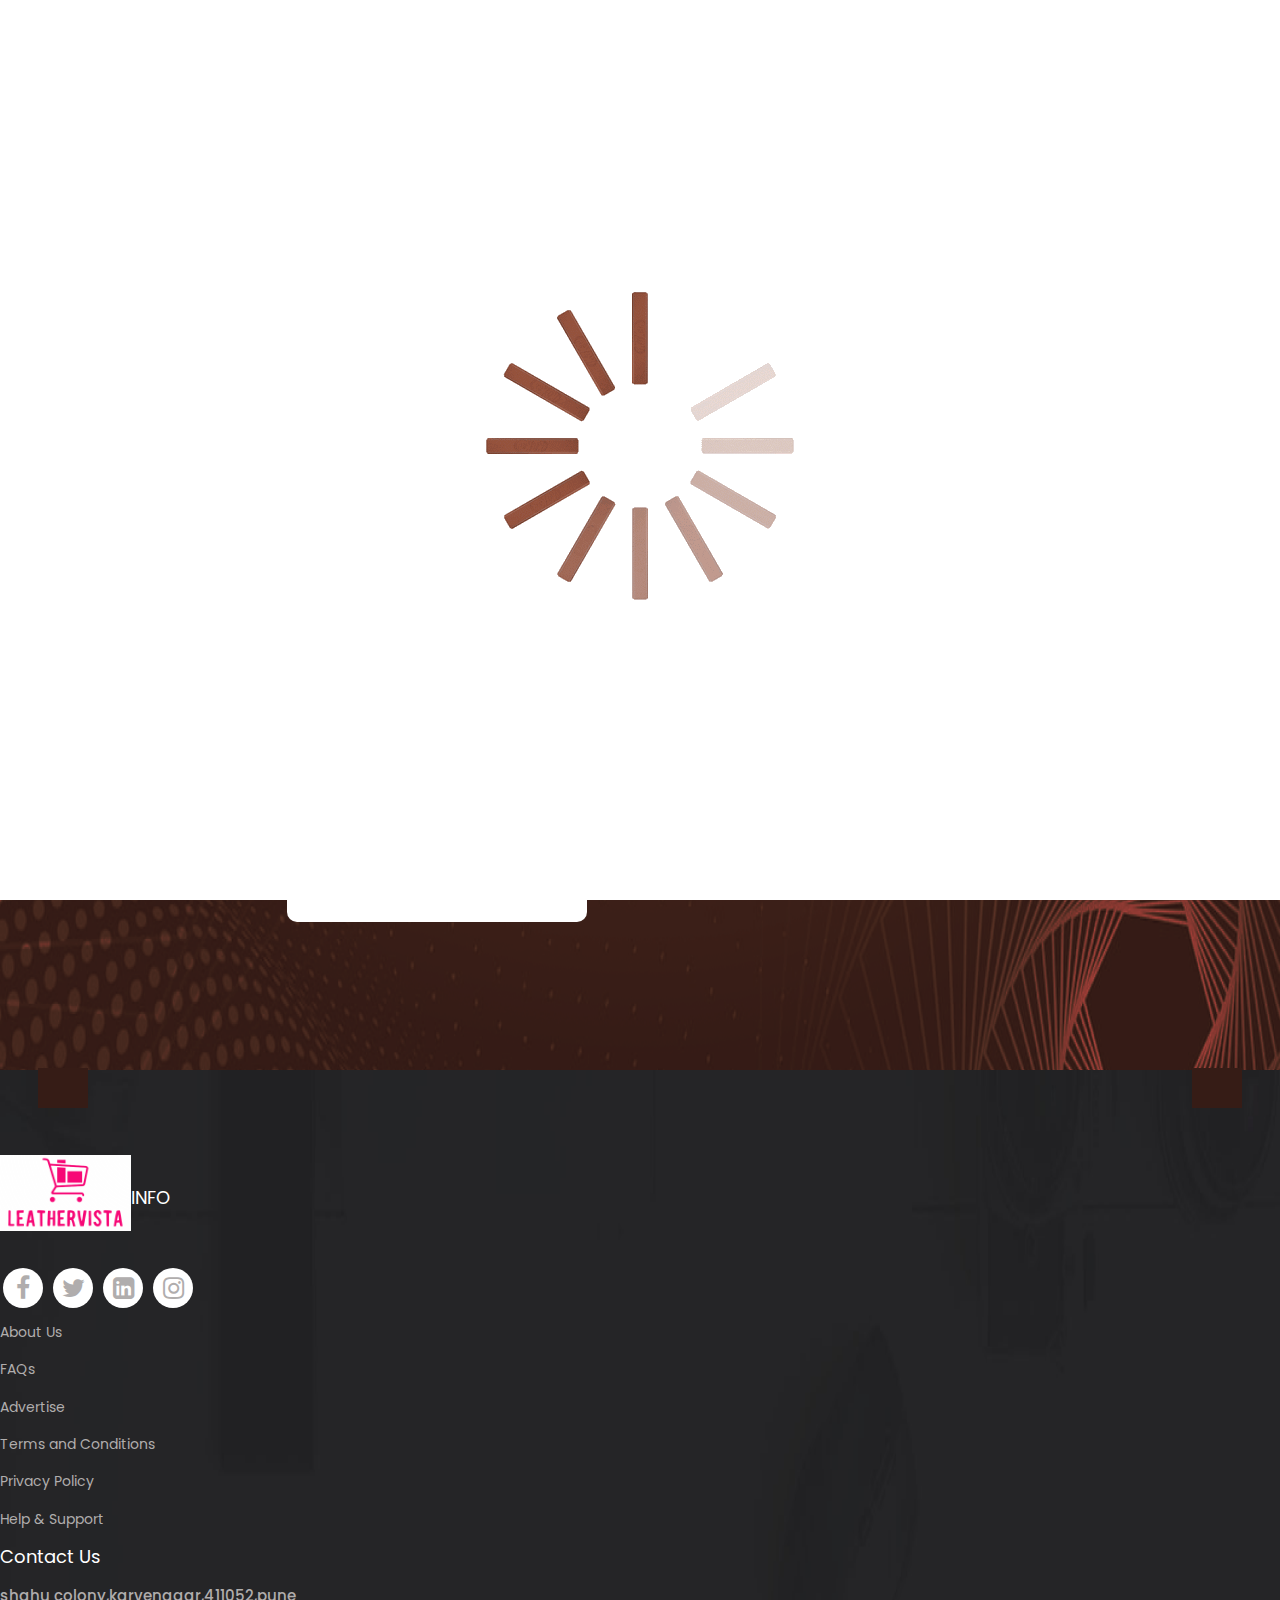
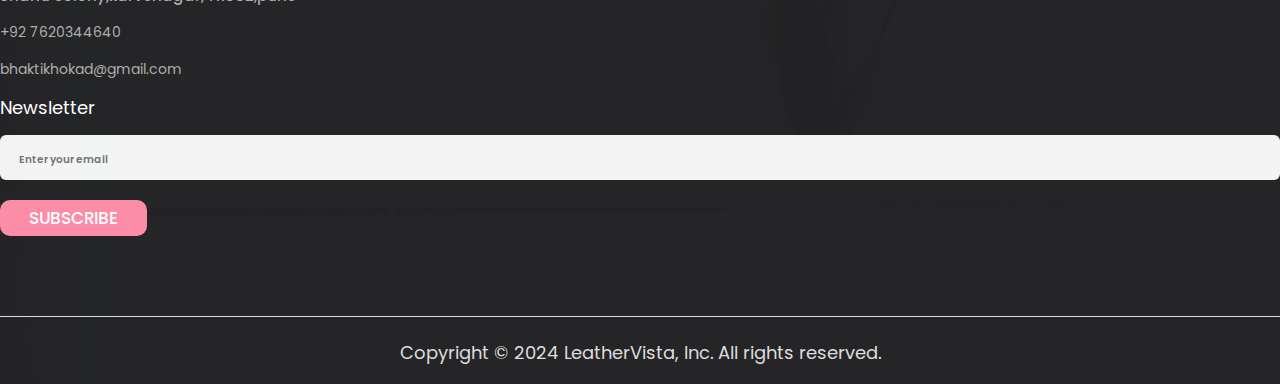
<file: login.html>
<!DOCTYPE html>
<html lang="en">

<head>
    <!-- basic -->
    <meta charset="utf-8">
    <meta http-equiv="X-UA-Compatible" content="IE=edge">
    <!-- mobile metas -->
    <meta name="viewport" content="width=device-width, initial-scale=1">
    <meta name="viewport" content="initial-scale=1, maximum-scale=1">
    <!-- site metas -->
    <title>LeatherVista</title>
    <meta name="keywords" content="">
    <meta name="description" content="">
    <meta name="author" content="">
    <!-- bootstrap css -->

    <link rel="stylesheet" href="https://cdn.jsdelivr.net/npm/bootstrap@4.6.2/dist/css/bootstrap.min.css"
        integrity="sha384-xOolHFLEh07PJGoPkLv1IbcEPTNtaed2xpHsD9ESMhqIYd0nLMwNLD69Npy4HI+N" crossorigin="anonymous">

    <!-- style css -->
    <link rel="stylesheet" href="css/style.css">
    <link rel="stylesheet" href="css/theme.css">
    <!-- Responsive-->
    <link rel="stylesheet" href="css/responsive.css">
    <!-- favicon -->
    <link rel="icon" href="images/logo3.png" type="image/gif" />
    <!-- Tweaks for older IEs-->
    <link rel="stylesheet" href="https://netdna.bootstrapcdn.com/font-awesome/4.0.3/css/font-awesome.css">
    <link rel="stylesheet" href="logincss.css">
    <!-- theme.js needs to be in the head -->
    <script src="./js/theme.js" async></script>
</head>
<!-- body -->

<body class="main-layout">
    <!-- loader  -->
    <div class="loader_bg">
        <div class="loader"><img src="images/loading.gif" alt="#" /></div>
    </div>
    <!-- end loader -->
    <!-- header -->
    <header>
        <!-- header inner -->
        <div class="header">
            <div class="container-fluid">
                <div class="row">
                    <div class="col-xl-3 col-lg-3 col-md-3 col-sm-3 col logo_section">
                        <div class="full">
                            <div class="center-banner">
                                <div class="logo">
                                    <a href="index.html"><img src="images/logo3.png" alt="#" /></a>
                                </div>
                            </div>
                        </div>
                    </div>
                    <div class="col-xl-9 col-lg-9 col-md-9 col-sm-9">
                        <nav class="navigation navbar navbar-expand-md navbar-dark ">
                            <button class="navbar-toggler" type="button" data-toggle="collapse"
                                data-target="#navbarsExample04" aria-controls="navbarsExample04" aria-expanded="false"
                                aria-label="Toggle navigation">
                                <span class="navbar-toggler-icon"></span>
                            </button>
                            <div class="collapse navbar-collapse" id="navbarsExample04">
                                <ul class="navbar-nav mr-auto">
                                    <li class="nav-item">
                                        <a class="nav-link" href="index.html">Home</a>
                                    </li>
                                    <li class="nav-item">
                                        <a class="nav-link" href="index.html#about">About</a>
                                    </li>

                                    <li class="nav-item">
                                        <a class="nav-link" href="index.html#Products">Products</a>
                                    </li>
                                    <li class="nav-item">
                                        <a class="nav-link" href="index.html#ContactUs">Contact Us</a>
                                    </li>
                                
                                  
                                </ul>
                            </div>
                        </nav>
                    </div>
                </div>
            </div>
        </div>
    </header>
    <!-- end header inner -->
    <!-- end header -->
    <!-- banner -->
    <section class="banner_main">
        <div id="banner1" class="carousel slide" data-ride="carousel">
            <div class="carousel-inner">
                <div class="carousel-item active">
                    <div class="container">
                        <div class="carousel-caption">
                            <div class="row">
                                <div class="col-md-6">
                                    <div class="text-bg">
                                        <span>Experience Royalty With Our</span>
                                        <h1>Leather Collection</h1>
                                        <p>Every piece of leather product produced and sold by us reflects affluence,
                                            both in
                                            its appearance as well as feel.</p>
                                        <a href="#">Buy Now </a> <a href="Contact">Contact </a>
                                    </div>
                                </div>
                                <div class="col-md-6">
                                    <!-- -----------Account-Page------------------->
                                    <div class="account-page">
                                        <div class="container">
                                            <div class="row">
                                                    <div class="form-container">
                                                        <div class="form-btn">
                                                            <span onclick="login()">Login</span>
                                                            <span onclick="register()">Register</span>
                                                            <hr id="Indicator">
                                                        </div>
                                                        <form id="LoginForm">
                                                            <div class="form-group">
                                                                <input class="form-control" type="text" placeholder="Username">
                                                            </div>
                                                            <div class="form-group">
                                                                <input class="form-control" type="password" placeholder="Password">
                                                            </div>
                                                            <button type="submit" class="btn">Login</button>
                                                            <a href="">Forgot Password</a>
                                                        </form>
                                                        <form id="RegForm">
                                                            <div class="form-group">
                                                                <input class="form-control" type="text" placeholder="Username">
                                                            </div>
                                                            <div class="form-group">
                                                                <input class="form-control" type="email" placeholder="Email">
                                                            </div>
                                                            <div class="form-group">
                                                                <input class="form-control" type="password" placeholder="Password">
                                                            </div>
                                                            <button type="submit" class="btn">Register</button>
                                                        </form>
                                                    </div>
                                                </div>
                                            </div>
                                        </div>
                                    </div>
                                </div>
                            </div>
                        </div>
                    </div>
                </div>
            </div>
        </div>
        </div>
    </section>
    <!-- end banner -->






    <!--  footer -->
    <footer>
        <div class="footer">
            <div class="container">
                <div class="row">
                    <div class="col-xl-3 col-lg-3 col-md-6 col-sm-6">
                        <img class="logo1" src="images/logo3.png" alt="#" />
                        <ul class="social_icon">
                            <li><a href="#"><i class="fa fa-facebook" aria-hidden="true"></i></a></li>
                            <li><a href="#"><i class="fa fa-twitter" aria-hidden="true"></i></a></li>
                            <li><a href="#"><i class="fa fa-linkedin-square" aria-hidden="true"></i></a></li>
                            <li><a href="#"><i class="fa fa-instagram" aria-hidden="true"></i></a></li>
                        </ul>
                    </div>
                    <div class="col-xl-3 col-lg-3 col-md-6 col-sm-6">
                        <h3>INFO</h3>
                        <ul class="about_us">
                            <li>About Us</li>
                            <li>FAQs</li>
                            <li>Advertise</li>
                            <li>Terms and Conditions</li>
                            <li><a href="PrivacyPolicy.html">Privacy Policy</a></li>
                            <li>Help & Support</li>
                        </ul>
                    </div>

                    <div class="col-xl-3 col-lg-3 col-md-6 col-sm-6">
                        <h3 id="Contact">Contact Us</h3>
                        <ul class="conta">
                            <li>
                                <p>shahu colony,karvenagar,411052,pune</p>
                            </li>
                            <li>+92 7620344640</li>
                            <li>bhaktikhokad@gmail.com</li>

                        </ul>
                    </div>
                    <div class="col-xl-3 col-lg-3 col-md-6 col-sm-6">
                        <form class="bottom_form">
                            <h3>Newsletter</h3>
                            <input class="enter" placeholder="Enter your email" type="text" name="Enter your email">
                            <button class="sub_btn">Subscribe</button>
                        </form>
                    </div>
                </div>
            </div>
            <div class="copyright">
                <div class="container">
                    <div class="row">
                        <div class="col-md-12">
                            <p>Copyright © 2024 LeatherVista, Inc. All rights reserved.</a></p>
                        </div>
                    </div>
                </div>
            </div>
        </div>
    </footer>
    <!-- end footer -->
    <!-- Javascript files-->
    <script src="js/jquery.min.js"></script>
    <script src="js/bootstrap.bundle.min.js"></script>
    <!-- sidebar -->
    <script src="js/custom.js"></script>

    <!-- ----------------JS for toggle form --------- -->
    <script>
        var LoginForm = document.getElementById("LoginForm");
        var RegForm = document.getElementById("RegForm");
        var Indicator = document.getElementById("Indicator");
        function register() {
            RegForm.style.transform = "translateX(0px)";
            LoginForm.style.transform = "translateX(0px)";
            Indicator.style.transform = "translateX(110px)";

        }
        function login() {
            RegForm.style.transform = "translateX(300px)";
            LoginForm.style.transform = "translateX(300px)";
            Indicator.style.transform = "translateX(7px)";
        }


    </script>
</body>

</html>
</file>
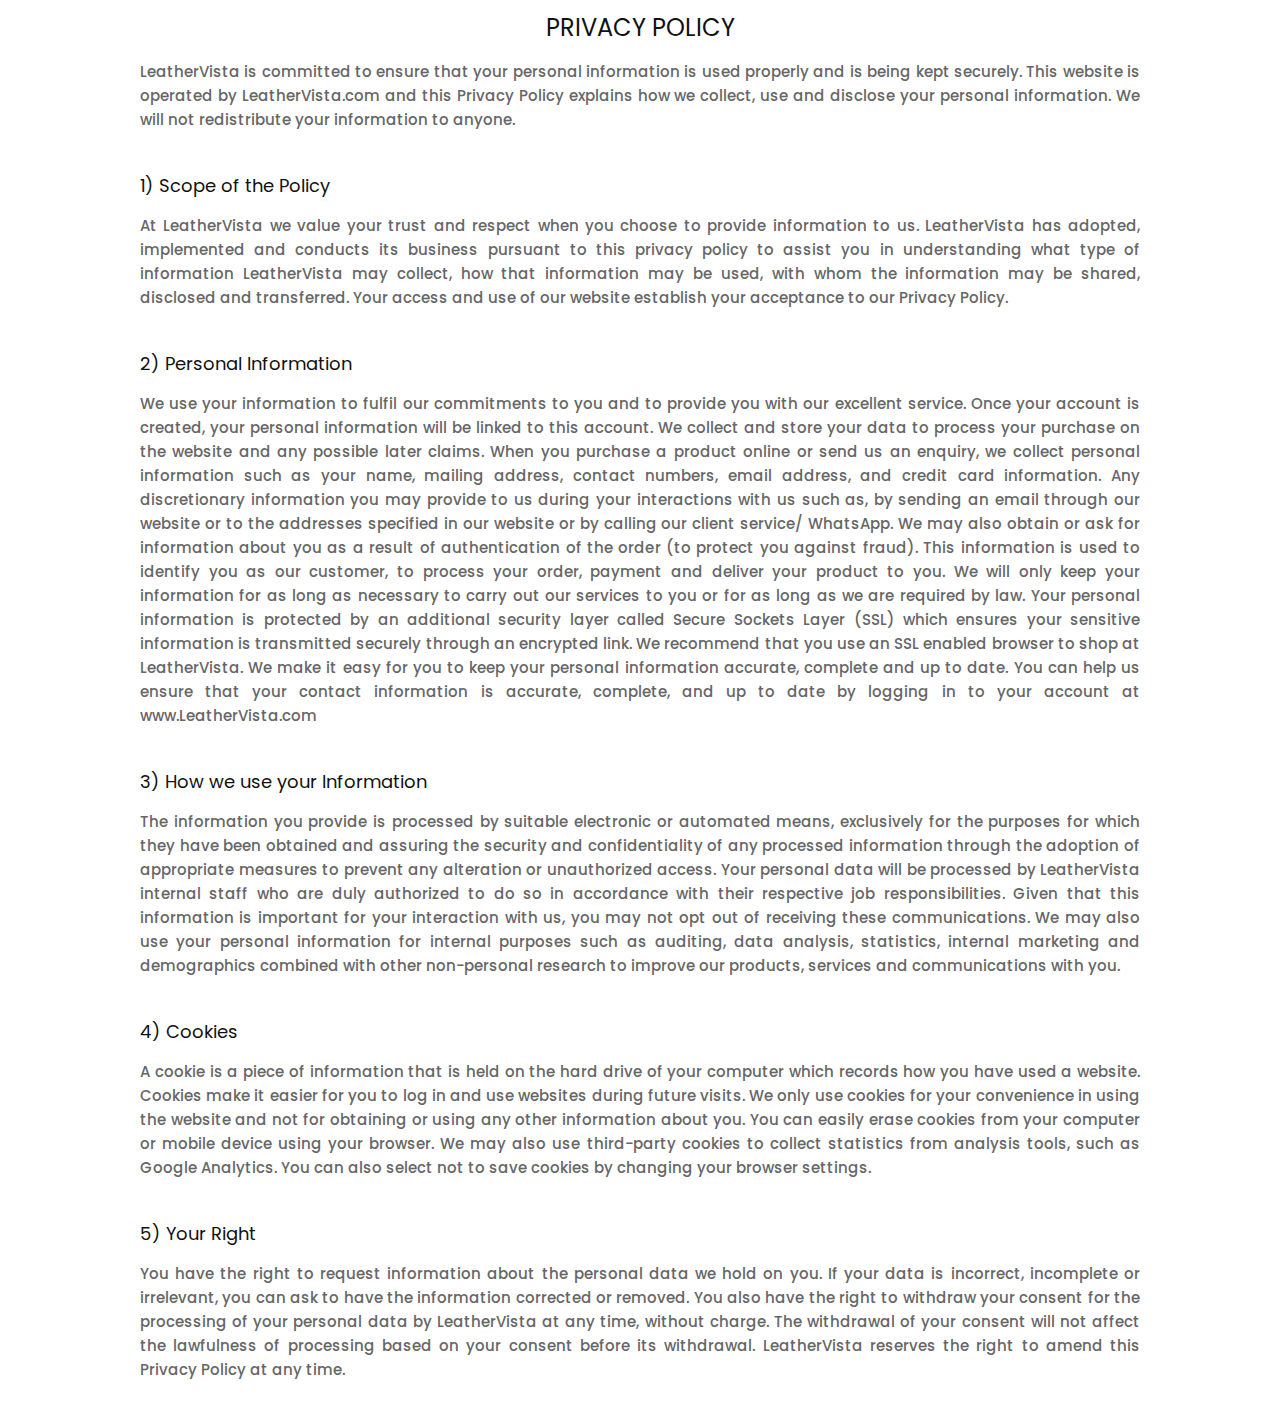
<file: PrivacyPolicy.html>
<!DOCTYPE html>
<html lang="en">
  <head>
    <meta charset="UTF-8" />
    <meta http-equiv="X-UA-Compatible" content="IE=edge" />
    <meta name="viewport" content="width=device-width, initial-scale=1.0" />
    <title>Privacy Policy: LeatherVista</title>
    <link rel="stylesheet" href="css/style.css" />
    <link rel="stylesheet" href="css/privacyPolicy.css" />
  </head>

  <body>
    <div class="privacy-container">
      <div class="privacy-header">
        <h1>PRIVACY POLICY</h1>
      </div>

      <div class="privacy-wrapper">
        <div class="privacy-headerbody">
          <p>
            LeatherVista is committed to ensure that your personal information
            is used properly and is being kept securely. This website is
            operated by LeatherVista.com and this Privacy Policy explains how we
            collect, use and disclose your personal information. We will not
            redistribute your information to anyone.
          </p>
        </div>

        <div class="privacy-section">
          <h3>1) Scope of the Policy</h3>
          <p>
            At LeatherVista we value your trust and respect when you choose to
            provide information to us. LeatherVista has adopted, implemented and
            conducts its business pursuant to this privacy policy to assist you
            in understanding what type of information LeatherVista may collect,
            how that information may be used, with whom the information may be
            shared, disclosed and transferred. Your access and use of our
            website establish your acceptance to our Privacy Policy.
          </p>
        </div>

        <div class="privacy-section">
          <h3>2) Personal Information</h3>
          <p>
            We use your information to fulfil our commitments to you and to
            provide you with our excellent service. Once your account is
            created, your personal information will be linked to this account.
            We collect and store your data to process your purchase on the
            website and any possible later claims. When you purchase a product
            online or send us an enquiry, we collect personal information such
            as your name, mailing address, contact numbers, email address, and
            credit card information. Any discretionary information you may
            provide to us during your interactions with us such as, by sending
            an email through our website or to the addresses specified in our
            website or by calling our client service/ WhatsApp. We may also
            obtain or ask for information about you as a result of
            authentication of the order (to protect you against fraud). This
            information is used to identify you as our customer, to process your
            order, payment and deliver your product to you. We will only keep
            your information for as long as necessary to carry out our services
            to you or for as long as we are required by law. Your personal
            information is protected by an additional security layer called
            Secure Sockets Layer (SSL) which ensures your sensitive information
            is transmitted securely through an encrypted link. We recommend that
            you use an SSL enabled browser to shop at LeatherVista. We make it
            easy for you to keep your personal information accurate, complete
            and up to date. You can help us ensure that your contact information
            is accurate, complete, and up to date by logging in to your account
            at www.LeatherVista.com
          </p>
        </div>

        <div class="privacy-section">
          <h3>3) How we use your Information</h3>
          <p>
            The information you provide is processed by suitable electronic or
            automated means, exclusively for the purposes for which they have
            been obtained and assuring the security and confidentiality of any
            processed information through the adoption of appropriate measures
            to prevent any alteration or unauthorized access. Your personal data
            will be processed by LeatherVista internal staff who are duly
            authorized to do so in accordance with their respective job
            responsibilities. Given that this information is important for your
            interaction with us, you may not opt out of receiving these
            communications. We may also use your personal information for
            internal purposes such as auditing, data analysis, statistics,
            internal marketing and demographics combined with other non-personal
            research to improve our products, services and communications with
            you.
          </p>
        </div>

        <div class="privacy-section">
          <h3>4) Cookies</h3>
          <p>
            A cookie is a piece of information that is held on the hard drive of
            your computer which records how you have used a website. Cookies
            make it easier for you to log in and use websites during future
            visits. We only use cookies for your convenience in using the
            website and not for obtaining or using any other information about
            you. You can easily erase cookies from your computer or mobile
            device using your browser. We may also use third-party cookies to
            collect statistics from analysis tools, such as Google Analytics.
            You can also select not to save cookies by changing your browser
            settings.
          </p>
        </div>

        <div class="privacy-section">
          <h3>5) Your Right</h3>
          <p>
            You have the right to request information about the personal data we
            hold on you. If your data is incorrect, incomplete or irrelevant,
            you can ask to have the information corrected or removed. You also
            have the right to withdraw your consent for the processing of your
            personal data by LeatherVista at any time, without charge. The
            withdrawal of your consent will not affect the lawfulness of
            processing based on your consent before its withdrawal. LeatherVista
            reserves the right to amend this Privacy Policy at any time.
          </p>
        </div>
      </div>
    </div>
  </body>
</html>
</file>
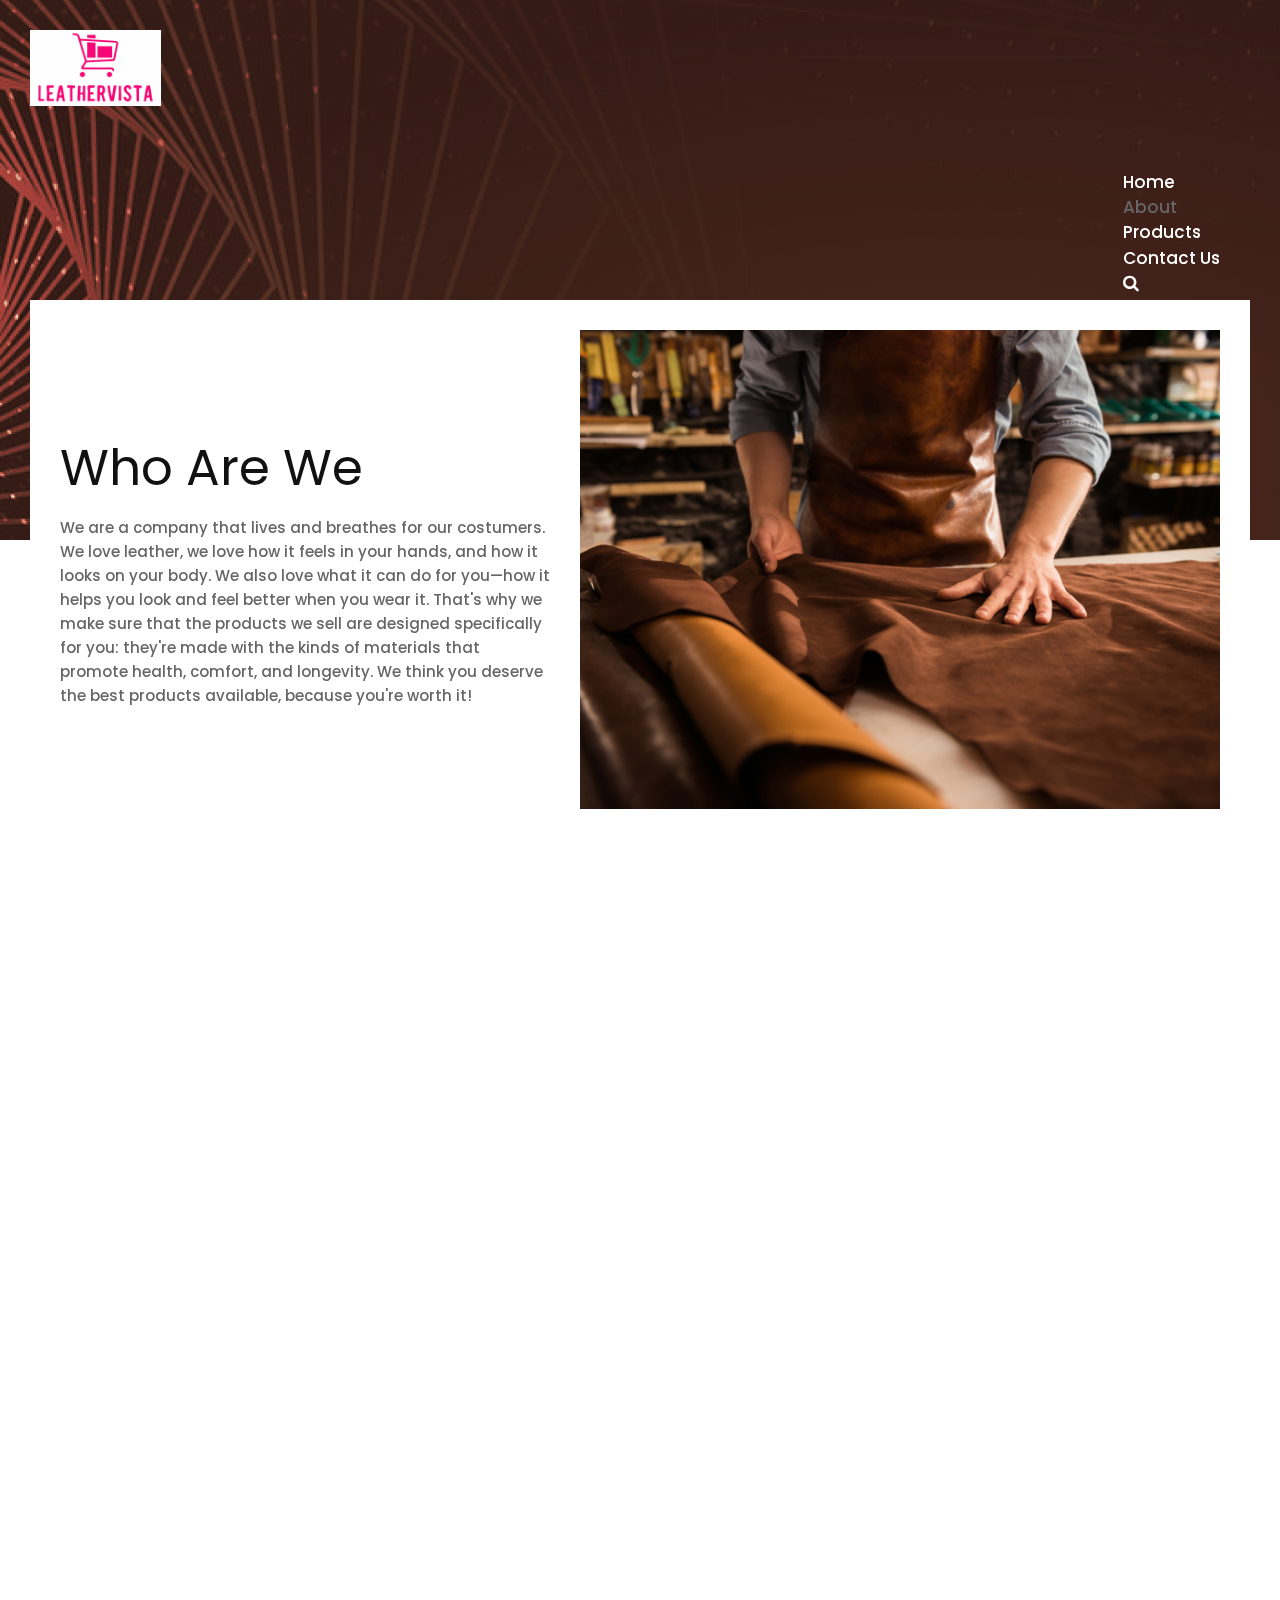
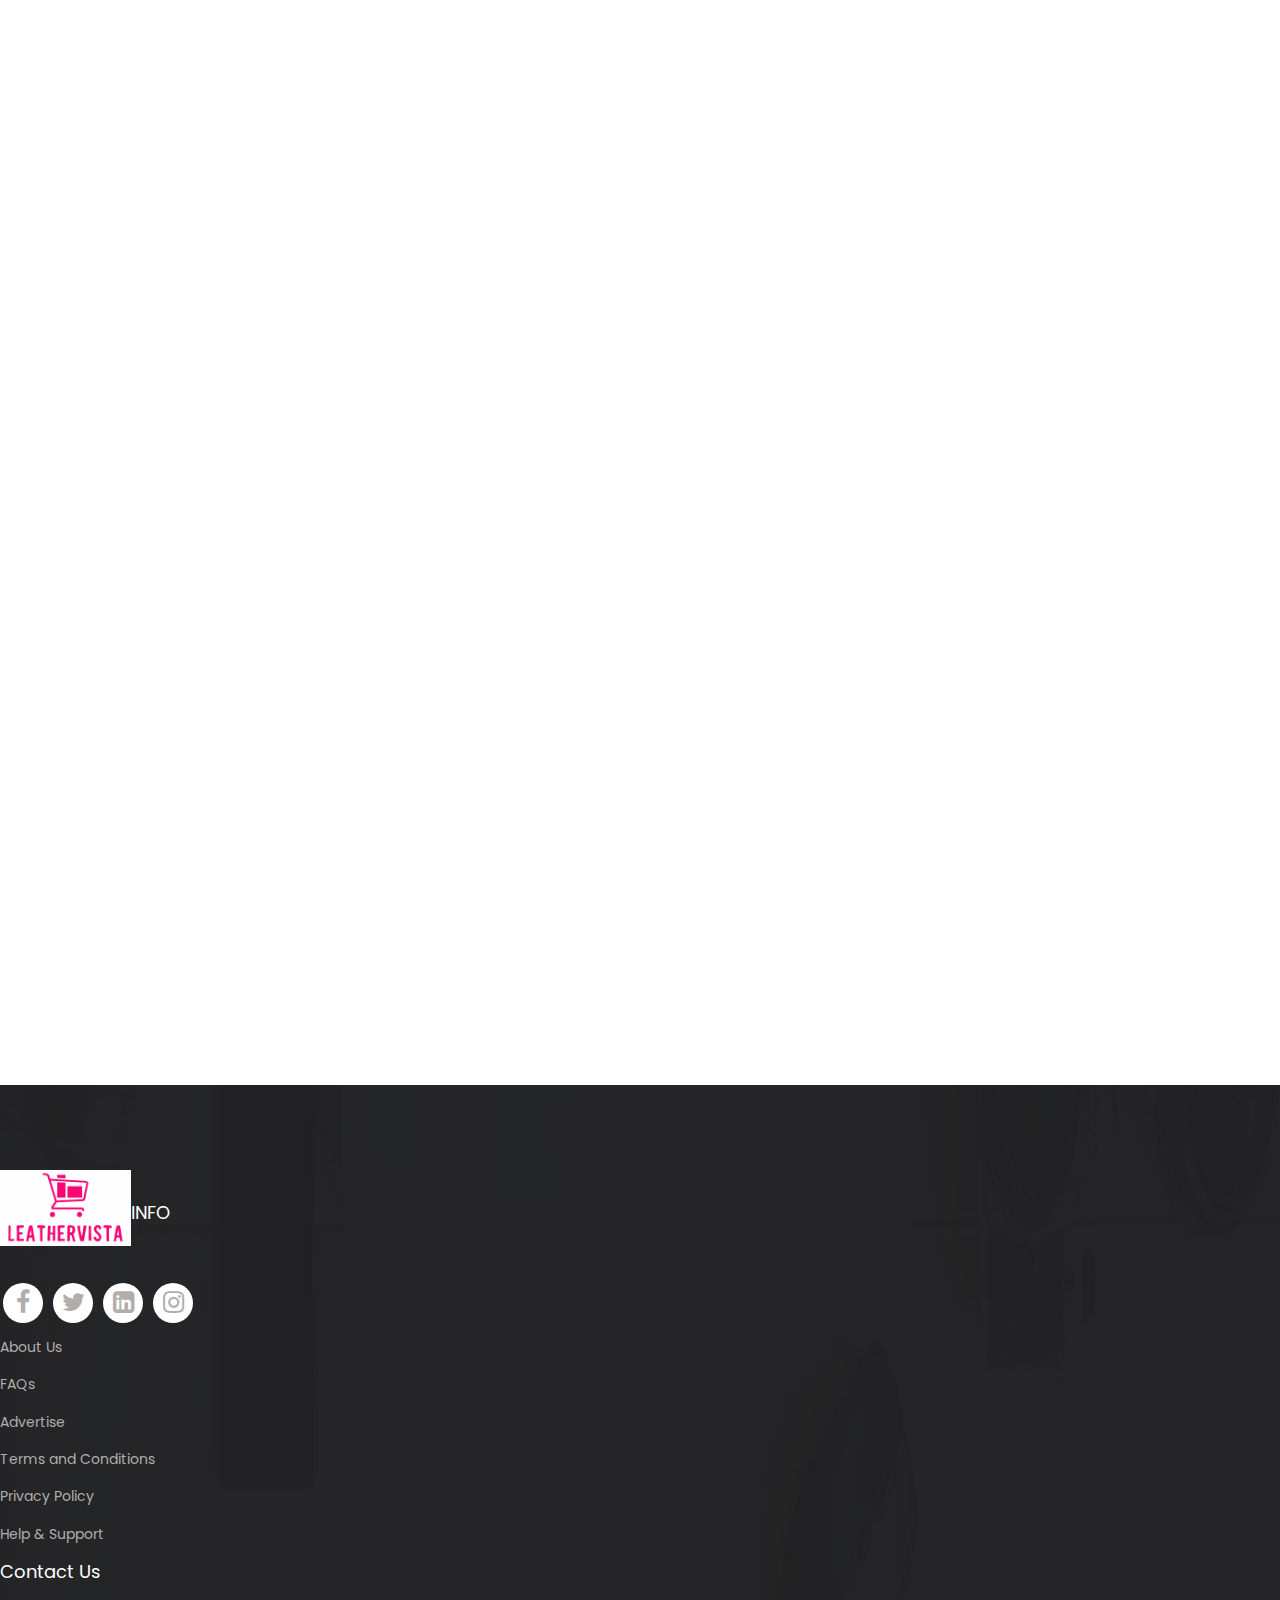
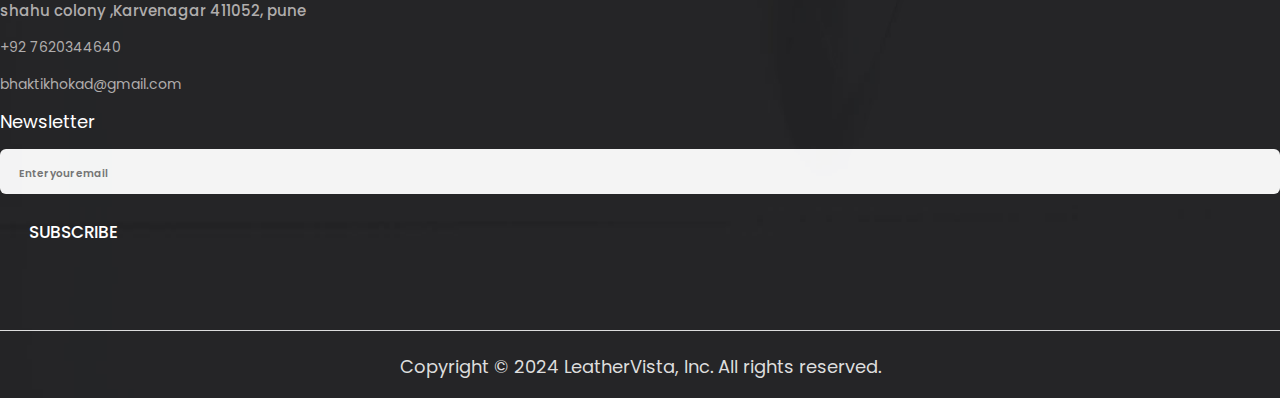
<file: html/about.html>
<!DOCTYPE html>
<html lang="en">
  <head>
    <!-- basic -->
    <meta charset="utf-8" />
    <meta http-equiv="X-UA-Compatible" content="IE=edge" />
    <!-- mobile metas -->
    <meta name="viewport" content="width=device-width, initial-scale=1" />
    <meta name="viewport" content="initial-scale=1, maximum-scale=1" />
    <!-- site metas -->
    <title>LeatherVista - Products</title>
    <meta name="keywords" content="" />
    <meta name="description" content="" />
    <meta name="author" content="" />
    <!-- bootstrap css -->
    <link
      rel="stylesheet"
      href="https://cdn.jsdelivr.net/npm/bootstrap@4.6.2/dist/css/bootstrap.min.css"
      integrity="sha384-xOolHFLEh07PJGoPkLv1IbcEPTNtaed2xpHsD9ESMhqIYd0nLMwNLD69Npy4HI+N"
      crossorigin="anonymous"
    />
    <!-- style css -->
    <link rel="stylesheet" href="../css/about.css">
    <link rel="stylesheet" href="../css/style.css">
    <!-- Responsive-->
    <link rel="stylesheet" href="../css/responsive.css">
    <!-- favicon -->
    <link rel="icon" href="../images/logo3.png" type="image/gif" />
    <!-- Tweaks for older IEs-->
    <link
      rel="stylesheet"
      href="https://netdna.bootstrapcdn.com/font-awesome/4.0.3/css/font-awesome.css"
    />
    <script src="../js/searchSuggestions.js" defer> </script>
    <script src="../js/about.js" defer></script>
  </head>
  <body>
    <header>
        <div class="header">
        <div class="container-fluid">
            <div class="row">
               <div class="col-xl-3 col-lg-3 col-md-3 col-sm-3 col logo_section">
                  <div class="full">
                     <div class="center-banner">
                        <div class="logo">
                           <a href="../index.html"><img src="../images/logo3.png" alt="logo" /></a>
                        </div>
                     </div>
                  </div>
               </div>
               <div class="col-xl-9 col-lg-9 col-md-9 col-sm-9">
                  <nav class="navigation navbar navbar-expand-md navbar-dark ">
                     <button class="navbar-toggler" type="button" data-toggle="collapse" data-target="#navbarsExample04"
                        aria-controls="navbarsExample04" aria-expanded="false" aria-label="Toggle navigation">
                        <span class="navbar-toggler-icon"></span>
                     </button>
                     <div class="collapse navbar-collapse" id="navbarsExample04">
                        <ul class="navbar-nav mr-auto">
                           <li class="nav-item">
                              <a class="nav-link" href="../index.html">Home</a>
                           </li>
                           <li class="nav-itemn active">
                              <a class="nav-link" href="#">About</a>
                           </li>

                           <li class="nav-item">
                              <a class="nav-link" href="#">Products</a>
                           </li>
                           <li class="nav-item">
                              <a class="nav-link" href="#">Contact Us</a>
                           </li>
                           <li class="nav-item d_none" >
                            <i class="fa fa-search nav-link" aria-hidden="true" id="search-button"></i>
                            <div class="searchBox">
                               <div class="searchInputBox">
                                  <input type="search" name="search" id="searchInput">
                               </div>
                               <div class="suggestionBox">
                                  <div>this </div>
                                  <div>that </div>
                               </div>
                            </div>
                         </li>
                         <li class="nav-item d_none">
                            <a class="nav-link" href="../login.html">Login</a>
                         </li>
                        </ul>
                     </div>
                  </nav>
               </div>
            </div>
         </div>
        </div>
    </header>
    <!-- header end -->

    <main>
        <div class="raised hidden">
            <section class="section1 hidden">
                <div class="details">
                    <h1> Who Are We</h1>
                    <p>We are a company that lives and breathes for our costumers.
                    We love leather, we love how it feels in your hands, and how it looks on your body. We also love what it can do for you—how it helps you look and feel better when you wear it. That's why we make sure that the products we sell are designed specifically for you: they're made with the kinds of materials that promote health, comfort, and longevity.
                    We think you deserve the best products available, because you're worth it! </p>
                </div>
                <img src="../images/creating -leather-products.jpeg" alt="" srcset="">
            </section>
            <section class="section2 hidden">
                <blockquote>
                    <div><img src="../images/cos.png" alt="" srcset=""></div>
                    <h1><i>Durable leather on your way <br> Cover it up, make it elegant</i></h1>
                </blockquote>
            </section>
            <section class="section3 hidden">
                <div class="stats-holder">

                     <div class="stats">
                        <div class="stats-counter">
                           <h1 class="counter" data-target="1000">0</h1>
                           <span>+</span>
                        </div>
                        <div>
                           <b>million sales</b>
                        </div>
                     </div>

                     <div class="stats">
                        <div class="stats-counter">
                           <h1 class="counter" data-target="700">0</h1>
                           <span>+</span>
                        </div>
                        <div>
                           <b>gallons of saved water</b>
                        </div>
                     </div>

                     <div class="stats">
                        <div class="stats-counter">
                           <h1 class="counter" data-target="800">0</h1>
                           <span>+</span>
                        </div>
                        <div>
                           <b>branches all over world</b>
                        </div>
                     </div>

                     <div class="stats">
                        <div class="stats-counter">
                           <h1 class="counter" data-target="10000">0</h1>
                           <span>+</span>
                        </div>
                        <div>
                           <b>happy costumers</b>
                        </div>
                     </div>
                </div>
                <p class="stats-info">
                    We have been in business for many years now, and we have made so many sales. We are all over the world, and our products are winning awards everywhere.
                    We've been able to win so many sales because of our great products and our high quality.
                </p>
            </section>
            <section class="section4 hidden">
                <div class="details">
                    <h1>Our Team</h1>
                    <p>We are a company that lives and breathes for our costumers.
                    We love leather, we love how it feels in your hands, and how it looks on your body. We also love what it can do for you—how it helps you look and feel better when you wear it. That's why we make sure that the products we sell are designed specifically for you: they're made with the kinds of materials that promote health, comfort, and longevity.
                    We think you deserve the best products available, because you're worth it! </p>
                </div>
                <img src="../images/teamwork.jpg" alt="" srcset="">
            </section>
        </div>
        <section class="section5 hidden">
            <h1>Best Quality Products</h1>
            <div class="products-holder">
                <div class="product-cards">
                    <img src="../images/Leather-purse.png" alt="">
                </div>
                <div class="product-cards">
                    <img src="../images/Leather-jacket-transparent.png" alt="">
                </div>
                <div class="product-cards">
                    <img src="../images/offerjeacket.png" alt="">
                </div>
                <div class="product-cards">
                    <img src="../images/Leather-bagpacks.png" alt="">
                </div>
            </div>
        </section>
        <section class="section6">
            
        </section>

            <!--  footer -->
   <footer>
    <div class="footer">
       <div class="container">
          <div class="row">
             <div class="col-xl-3 col-lg-3 col-md-6 col-sm-6">
                <img class="logo1" src="../images/logo3.png" alt="#" />
                <ul class="social_icon">
                   <li><a href="#"><i class="fa fa-facebook" aria-hidden="true"></i></a></li>
                   <li><a href="#"><i class="fa fa-twitter" aria-hidden="true"></i></a></li>
                   <li><a href="#"><i class="fa fa-linkedin-square" aria-hidden="true"></i></a></li>
                   <li><a href="#"><i class="fa fa-instagram" aria-hidden="true"></i></a></li>
                </ul>
             </div>
             <div class="col-xl-3 col-lg-3 col-md-6 col-sm-6">
                <h3>INFO</h3>
                <ul class="about_us">
                   <li>About Us</li>
                   <li>FAQs</li>
                   <li>Advertise</li>
                   <li>Terms and Conditions</li>
                   <li><a href="../PrivacyPolicy.html">Privacy Policy</a></li>
                   <li>Help & Support</li>
                </ul>
             </div>

             <div class="col-xl-3 col-lg-3 col-md-6 col-sm-6">
                <h3>Contact Us</h3>
                <ul class="conta">
                   <li>
                      <p>shahu colony ,Karvenagar 411052, pune</p>
                   </li>
                   <li>+92 7620344640</li>
                   <li>bhaktikhokad@gmail.com</li>

                </ul>
             </div>
             <div class="col-xl-3 col-lg-3 col-md-6 col-sm-6">
                <form class="bottom_form">
                   <h3>Newsletter</h3>
                   <input class="enter" placeholder="Enter your email" type="text" name="Enter your email">
                   <button class="sub_btn">subscribe</button>
                </form>
             </div>
          </div>
       </div>
       <div class="copyright">
          <div class="container">
             <div class="row">
                <div class="col-md-12">
                   <p>Copyright © 2024 LeatherVista, Inc. All rights reserved.</a></p>
                </div>
             </div>
          </div>
       </div>
    </div>
 </footer>
 <!-- end footer -->
    </main>

    <script>
      const counters = document.querySelectorAll('.counter');
      let speed = 200;

      counters.forEach((counter, index) => {
         function updateCounter() {
            const target = +counter.dataset.target;
            const initial = +counter.innerText;
            const incPerCount = target/speed;
            if(initial < target) {
               counter.innerText = Math.ceil(initial + incPerCount);
               setTimeout(updateCounter, 40);
            }
         }
         updateCounter();
      });
    </script>
  </body>
  </html>
</file>
<file: css/style.css>
/*--------------------------------------------------------------------- File Name: style.css ---------------------------------------------------------------------*/
/*-------- impor utils.css------------*/
@import url(./utils.css);
/*--------------------------------------------------------------------- import Fonts ---------------------------------------------------------------------*/

@import url("https://fonts.googleapis.com/css?family=Rajdhani:300,400,500,600,700");
@import url("https://fonts.googleapis.com/css?family=Poppins:100,100i,200,200i,300,300i,400,400i,500,500i,600,600i,700,700i,800,800i,900,900i");
@import url("https://fonts.googleapis.com/css?family=Raleway:100,400,600,700,900&display=swap");
@import url("https://fonts.googleapis.com/css?family=Dosis:400,500,600,700,800&display=swap");

/*****---------------------------------------- 1) font-family: 'Rajdhani', sans-serif;
 2) font-family: 'Poppins', sans-serif;
 ----------------------------------------*****/

/*--------------------------------------------------------------------- skeleton ---------------------------------------------------------------------*/

* {
  box-sizing: border-box !important;
}

html {
  scroll-behavior: smooth;
}

body {
  color: #666666;
  font-size: 14px;
  font-family: "Poppins", sans-serif;
  line-height: 1.80857;
  font-weight: normal;
  background-color: var(--primary-background-color);
}

a {
  color: #1f1f1f;
  text-decoration: none !important;
  outline: none !important;
  -webkit-transition: all 0.3s ease-in-out;
  -moz-transition: all 0.3s ease-in-out;
  -ms-transition: all 0.3s ease-in-out;
  -o-transition: all 0.3s ease-in-out;
  transition: all 0.3s ease-in-out;
}

h1,
h2,
h3,
h4,
h5,
h6 {
  letter-spacing: 0;
  font-weight: normal;
  position: relative;
  padding: 0 0 10px 0;
  font-weight: normal;
  line-height: normal;
  color: #111111;
  margin: 0;
}

h1 {
  font-size: 24px;
}

h2 {
  font-size: 22px;
}

h3 {
  font-size: 18px;
}

h4 {
  font-size: 16px;
}

h5 {
  font-size: 14px;
}

h6 {
  font-size: 13px;
}

*,
*::after,
*::before {
  -webkit-box-sizing: border-box;
  -moz-box-sizing: border-box;
  box-sizing: border-box;
}

h1 a,
h2 a,
h3 a,
h4 a,
h5 a,
h6 a {
  color: #212121;
  text-decoration: none !important;
  opacity: 1;
}

button:focus {
  outline: none;
}

ul,
li,
ol {
  margin: 0px;
  padding: 0px;
  list-style: none;
}

p {
  margin: 0px;
  font-weight: 500;
  font-size: 15px;
  line-height: 24px;
}

.offerp {
  color: white;
}

a {
  color: var(--color-dark-1);
  text-decoration: none;
  outline: none !important;
}

a,
.btn {
  text-decoration: none !important;
  outline: none !important;
  -webkit-transition: all 0.3s ease-in-out;
  -moz-transition: all 0.3s ease-in-out;
  -ms-transition: all 0.3s ease-in-out;
  -o-transition: all 0.3s ease-in-out;
  transition: all 0.3s ease-in-out;
}

:focus {
  outline: 0;
}

.form-control:focus {
  border-color: #ffffff !important;
  box-shadow: 0 0 0 0.2rem rgba(255, 255, 255, 0.25);
}

blockquote {
  margin: 20px 0 20px;
  padding: 30px;
}

button {
  border: 0;
  margin: 0;
  padding: 0;
  cursor: pointer;
}

/*---------------------------- preloader area ----------------------------*/

.loader_bg {
  position: fixed;
  z-index: 9999999;
  /* Added background using css variables instead of using hardcoded value */
  background: var(--primary-background-color);
  width: 100%;
  height: 100%;
  display: flex;
  justify-content: center;
  align-items: center;
}

.loader-wrapper {
  width: 200px;
  height: 60px;
  position: relative;
  z-index: 1;
}

.loader-circle {
  width: 20px;
  height: 20px;
  position: absolute;
  border-radius: 50%;
  background-color: #a52a2a;
  left: 15%;
  transform-origin: 50%;
  animation: circle7124 0.5s alternate infinite ease;
}

@keyframes circle7124 {
  0% {
    top: 60px;
    height: 5px;
    border-radius: 50px 50px 25px 25px;
    transform: scaleX(1.7);
  }

  40% {
    height: 20px;
    border-radius: 50%;
    transform: scaleX(1);
  }

  100% {
    top: 0%;
  }
}

.loader-circle:nth-child(2) {
  left: 45%;
  animation-delay: 0.2s;
}

.loader-circle:nth-child(3) {
  left: auto;
  right: 15%;
  animation-delay: 0.3s;
}

.loader-shadow {
  width: 20px;
  height: 4px;
  border-radius: 50%;
  background-color: #a52a2a;
  position: absolute;
  top: 62px;
  transform-origin: 50%;
  z-index: -1;
  left: 15%;
  filter: blur(1px);
  animation: shadow046 0.5s alternate infinite ease;
}

@keyframes shadow046 {
  0% {
    transform: scaleX(1.5);
  }

  40% {
    transform: scaleX(1);
    opacity: 0.7;
  }

  100% {
    transform: scaleX(0.2);
    opacity: 0.4;
  }
}

.loader-shadow:nth-child(4) {
  left: 45%;
  animation-delay: 0.2s;
}

.loader-shadow:nth-child(5) {
  left: auto;
  right: 15%;
  animation-delay: 0.3s;
}

/*---------------------------- Scroll progress bar ----------------------------*/

.progressBar {
  position: fixed;
  top: 0;
  left: 0;
  height: 6px;
  background: linear-gradient(to right, #ff758c 0%, #ff7eb3 100%);
  width: 0;
  z-index: 1000;
  transition: width 0.2s ease-out;
}

ul.btn {
  float: right;
}

ul.btn li {
  display: inline-block;
  padding: 0 25px;
}

ul.btn li a {
  color: #fff;
  font-size: 16px;
}

ul.btn li:last-child {
  padding-right: 0;
}

.login_btn {
  padding-left: 50px;
}

.login_btn a {
  background-color: #fff;
  display: inline-block;
  padding: 7px 35px;
  border-radius: 10px;
  color: #292e39 !important;
  font-size: 17px;
}

.login_btn a:hover {
  color: #fff !important;
  background: #0808ff;
}
/* styleing for the search bar */
.searchBox {
  transform: translateY(-300px);
  background-color: white !important;
  transition: 0.5s ease;
  position: absolute;
  right: 30px;
  top: 60px;
  border-radius: 5px;
  border-bottom-left-radius: 5px;
  border-bottom-right-radius: 5px;
}
.searchBox-active {
  display: inline-block;
  transform: scaleY(1);
}
#searchInput {
  padding: 10px;
}
.suggestionBox {
  display: none;
  overflow-y: scroll;
  max-height: 200px;
  width: 100%;
}
/*styling the dynamically generated list*/
.suggestionBox li {
  cursor: pointer;
  padding: 10px;
  width: 100%;
}
.suggestionBox li:nth-child(2n) {
  background-color: #ececec;
}
.suggestionBox li:hover {
  transition: 0.3s ease;
  background-color: pink;
}
.suggestionBox-active {
  display: block;
}
/* --------------------------------------------------
==================================================
-------------------------------------------------- */

/* ---------------------------

Style For Header section

-------------------------- */

.full {
  width: 100%;
  float: left;
  margin: 0;
  padding: 0;
}

.navigation.navbar {
  float: right;
  padding-top: 31px !important;
  padding: 0;
}

.navigation.navbar-dark .navbar-nav .nav-link {
  padding: 0 25px;
  color: #fff;
  font-size: 17px;
  line-height: 20px;
  font-weight: 500;
}

.navigation.navbar-dark .navbar-nav .nav-link:focus,
.navigation.navbar-dark .navbar-nav .nav-link:hover {
  color: var(--color-pink);
}

.navigation.navbar-dark .navbar-nav .active > .nav-link,
.navigation.navbar-dark .navbar-nav .nav-link.active,
.navigation.navbar-dark .navbar-nav .nav-link.show,
.navigation.navbar-dark .navbar-nav .show > .nav-link {
  color: var(--color-pink);
}

.navbar-expand-md .navbar-nav {
  padding-right: 10px;
}

input::placeholder{
  font-size: 0.65rem;
  
  
}

.form-control{
  border-radius: 8px;
  height: calc(1rem + .75rem + 2px);
}

.searchicon{
  position: relative;
  left: 203px;
  bottom: 22px;
}

.header {
  width: 100%;
  padding: 30px 30px;
  background: transparent;
  position: absolute;
  z-index: 999;
}

.logo a {
  font-size: 40px;
  font-weight: bold;
  text-transform: uppercase;
  color: #fff;
  line-height: 40px;
}

.logo a img {
  width: 131px;
  height: 76px;
}

/* ---------------------------

Style For Banner section

-------------------------- */

.banner_main {
  background: url(../images/banner4.png);
  background-repeat: no-repeat;
  min-height: 1070px;
  background-size: 100% 100%;
  display: flex;
  justify-content: center;
  align-content: center;
  align-items: center;
  position: relative;
  padding: 0 5px;
}
.banner_main::before {
  position: absolute;
  content: "";
  width: 50px;
  height: 40px;
  background: url(../images/cross.png);
  background-repeat: no-repeat;
  bottom: -38px;
  right: 38px;
}
.banner_main::after {
  position: absolute;
  content: "";
  width: 50px;
  height: 40px;
  background: url(../images/cross.png);
  background-repeat: no-repeat;
  bottom: -38px;
  left: 38px;
}

/* ---------------------------------------

Style For The Background Text in Banner

------------------------------------------ */

.text-bg {
  text-align: left;
}

.text-bg h1 {
  color: #fff;
  font-size: 78px;
  line-height: 80px;
  padding-bottom: 45px;
  font-weight: bold;
}

.text-bg span {
  color: #fff;
  font-size: 32px;
  line-height: 50px;
  font-weight: normal;
  padding-bottom: 18px;
  display: block;
}

.text-bg p {
  line-height: 28px;
  font-weight: 500;
  padding-bottom: 60px;
  display: block;
}

.text_img {
  margin-right: -130px;
}

.carousel-caption {
  position: inherit;
}

#banner1 .carousel-inner {
  padding-right: 130px;
}

#banner1 .carousel-indicators {
  left: inherit;
  bottom: 40px;
}

#banner1 .carousel-indicators li {
  width: 20px;
  height: 20px;
  border-radius: 20px;
  background: var(--color-pink);
  margin-right: 5px;
  margin-left: 5px;
}

#banner1 .carousel-indicators li.active {
  background: #ffffff;
}

#banner1 a.carousel-control-next,
#banner1 a.carousel-control-prev {
  display: none;
}

/* 
Styles for Banner image  
*/

.banner-img {
  display: flex;
  justify-content: center;
  align-items: center;
  overflow: hidden;
  margin: 0 auto;
}
.banner-img img {
  width: 100%;
  height: 100%;
  object-fit: contain;
}

/* ---------------------------

Style For Banner section Buttons

-------------------------- */

.text-bg a {
  font-size: 17px;
  background-color: transparent;
  border: #fff solid 2px;
  color: #fff;
  font-weight: 500;
  padding: 4px 0px;
  border-radius: 6px;
  width: 100%;
  max-width: 215px;
  text-align: center;
  display: inline-block;
  transition: ease-in all 0.5s;
  margin-right: 10px;
}

.text-bg a:hover {
  background-color: #de5a5a;
  color: #fff;
  transition: ease-in all 0.5s;
}

/* colors_used: var(--color-pink), #de5a5a (dark pink), 361C16 (brown)*/

/* -------------------------------------
=====================================
------------------------------------- */

/* ---------------------------

Style For Card-service Section

-------------------------- */

.service_img {
  width: 50px;
  height: 50px;
  margin: 0 auto 10px auto;
}

.service_img img {
  width: 100%;
  height: 100%;
  object-fit: contain;
}

.card-service {
  display: block;
  margin: 16px auto;
  padding: 32px 20px;
  max-width: 300px;
  text-align: center;
  color: var(--text-color);
  border-radius: 8px;

  box-shadow: 0 3px 12px rgba(95, 92, 120, 0.12);
  background: var(--secondary-background-color);

  box-shadow: 1px 1px 10px 5px rgba(255, 255, 255, 0.08);
  background: var(--secondary-background-color);
  transition: 0.5s;

  display: block;
  margin: 16px auto;
  padding: 32px 20px;
  max-width: 300px;
  text-align: center;
  color: var(--text-color);
  border-radius: 8px;
  box-shadow: 0 3px 12px rgba(95, 92, 120, 0.12);
  background: var(--secondary-background-color);
}

.card-service:hover {
  transform: translateY(-5px);
  box-shadow: 1px 1px 10px 5px rgba(255, 255, 255, 0.15);
}
/* ------------------------------------------------
===============================================
------------------------------------------------ */

/* ---------------------------

Style For Categories Section

-------------------------- */

.categories {
  text-align: center;
  padding: 12px;
  border: solid 1px transparent;
}

.categories:hover {
  background-color: #593f39;
  border: solid 1px #645f88;
  border-radius: 12px;
  height: 100%;
}

.categories:hover img {
  transform: scale(1.1);
  will-change: transform;
  transition-duration: 0.6s ease all;
}

.categories:hover h5,
.categories:hover p {
  color: rgb(176, 173, 173);
}

.categories .headimg {
  width: 150px;
  height: 140px;
  margin: 0 auto;
  overflow: hidden;
  border-radius: 50%;
  margin-bottom: 18px;
  background-color: white;
}

.cat-btn {
  display: block !important;
  margin: 0 auto !important;
  width: max-content !important;
}

.categories .headimg img {
  width: 100%;
  height: 100%;
  object-fit: contain;
}

.innerimg {
  line-height: 60px;
  border-radius: 50%;
  text-align: center;
  font-size: 24px;
  box-shadow: 0 2px 14px rgba(95, 92, 120, 0.16);
  width: 150px;
  height: 130px !important;
}

.categories h5 {
  color: #2d2b3a;
}

.dark-mode .categories h5 {
  color: var(--color-dark-1);
}

.categories p {
  font-size: 13px;
  color: #898798;
}

/* --------------------------------------
======================================
-------------------------------------- */

/* ---------------------------

Style For About Us Section

-------------------------- */

/* Added background using css variables instead of using hardcoded value */
.aboutusbtn {
  background-color: var(--color-pink);
  color: white;
  font-weight: 400;
}

.about-img {
  height: 473px;
  width: 100%;
}

.about-img img {
  width: 100%;
  height: 100%;
  object-fit: contain;
}

/* ---------------------------

Style For New Arrivals Section

-------------------------- */
/* Added background using css variables instead of using hardcoded value */
#arrivals {
  background-color: var(--secondary-background-color);
}
.arrival-card {
  display: block;
  margin: 0 auto;
  padding: 1rem;
  max-width: 280px;
  border-radius: 4px;
  box-shadow: 0 2px 6px rgba(100, 95, 136, 0.16);
  overflow: hidden;
  background: var(--secondary-background-color);
}
.arrival-card:hover {
  cursor: pointer;
  scale: 1.05;
}

.arrival-card .arrival_picture {
  display: flex;
  justify-content: center;
  margin-bottom: 10px;
  width: 100%;
  height: 200px;
}

.arrival-card .arrival_picture img {
  width: 100%;
  height: 100%;
  object-fit: cover;
  border-radius: 4px;
}

.arrival-card .bodycont {
  padding: 10px 10px;
  text-align: center;
}

.arrival-card .arrival-title a {
  color: #645f88;
  transition: color 0.2s ease;
}

/* ------------------------------------
====================================
------------------------------------ */

/* ---------------------------

Style For Customer Review section

-------------------------- */
.titlepage {
  text-align: center;
  padding-bottom: 60px;
}

.titlepage h2 {
  font-size: 40px;
  color: var(--color-dark-1);
  line-height: 55px;
  font-weight: bold;
  padding: 0;
  text-transform: uppercase;
  border-bottom: var(--color-pink) solid 1px;
  max-width: 315px;
  margin: auto;
}

.d_flex {
  display: flex;
  align-items: center;
  flex-wrap: wrap;
}

.read_more {
  font-size: 17px;
  background-color: #fe7696;
  color: #fff !important;
  padding: 13px 0px;
  width: 100%;
  max-width: 190px;
  text-align: center;
  display: inline-block;
  transition: ease-in all 0.5s;
  font-weight: 500;
}

.read_more:hover {
  background: #000;
  color: #fff;
  transition: ease-in all 0.5s;
}

.customer {
  padding: 90px 0px 140px 0px;
}

.customer .titlepage h2 {
  max-width: 385px;
}

.customer_Carousel .carousel-caption {
  position: inherit;
  padding: 0;
}

.customer_box {
  text-align: center;
}

.test_box {
  text-align: left;
}

.customer_Carousel .test_box h4 {
  font-size: 30px;
  color: var(--color-dark-1);
  line-height: 28px;
  display: block;
  font-weight: 600;
  padding: 30px 0px 30px 0px;
  text-align: left;
}

.customer_Carousel .test_box p {
  font-size: 17px;
  line-height: 28px;
  color: var(--color-dark-2);
  text-align: left;
}

.dark-mode .customer_Carousel .test_box p {
  color: var(--text-color);
}

.dark-mode .customer-review-quote {
  filter: invert(1);
}

.customer_Carousel .carousel-indicators {
  bottom: -50px;
  right: inherit;
  margin-left: 4px;
}

.customer_Carousel .carousel-indicators li {
  width: 20px;
  height: 20px;
  border-radius: 20px;
  background: var(--color-pink);
}

.customer_Carousel .carousel-indicators li.active {
  background: #361c16;
}

#myCarousel .carousel-control-next-icon,
#myCarousel .carousel-control-prev-icon {
  display: none;
}

/* -----------------------------------------------
===============================================
----------------------------------------------- */

/* ---------------------------

Style For Contact Us section

-------------------------- */
.contact {
  padding: 115px 0 120px;
  background: url(../images/map.jpg);
  background-repeat: no-repeat;
  background-position: center;
  background-size: cover;
  position: relative;
}
.contact:before {
  background: #482b24e7;
  position: absolute;
  left: 0;
  top: 0;
  width: 100%;
  height: 100%;
  content: "";
}

/*contact-head */
.section-header.contact-head h2,
.section-header.contact-head p {
  position: relative;
  color: #fff;
}
.contact-form h3 {
  color: #fff;
  font-size: 24px;
  text-transform: capitalize;
  margin-bottom: 40px;
}
/*contact-head */

.contact-content {
  padding: 0 0 0 0;
  margin-top: 30px;
  overflow: hidden;
}
.contact-form {
  position: relative;
  margin: 50px 0 0 0;
}
.contact-form .form-group {
  margin-bottom: 15px;
}
.contact-form .form-control {
  padding: 24px 21px;
  font-size: 16px;
  border: 1px solid #f9faff;
  border-radius: 0px;
  box-shadow: none;
  outline: 0 !important;
  background: #f9faff;
  color: #888;
  resize: none;
}
.contact-form .form-group {
  padding-bottom: 7px;
}

.contact-form .form-group .form-control:focus {
  box-shadow: 0 0 15px #ff8aa5;
}

/*--contact button--*/
.SubmitBtn {
  display: inline-block;
  background: var(--color-pink);
  color: #fff;
  border-radius: 6px !important;
  height: 50px;
  width: 140px;
  padding-right: 8px;
  margin-right: 1.8rem;
  border: 1px solid #482b24;
  margin-top: 3px;
  -webkit-transition: 0.5s;
  -moz-transition: 0.5s;
  -ms-transition: 0.5s;
  -o-transition: 0.5s;
  transition: 0.5s;
}

.ResetBtn {
  display: inline-block;
  background: var(--color-pink);
  border-radius: 6px !important;
  color: #fff;
  height: 50px;
  width: 95px;
  padding: 5px;
  margin-right: 1.8rem;
  border: 1px solid #361c16;
  text-transform: capitalize;
  margin-top: 3px;
  -webkit-transition: 0.5s;
  -moz-transition: 0.5s;
  -ms-transition: 0.5s;
  -o-transition: 0.5s;
  transition: 0.5s;
}

.SubmitBtn:hover {
  color: white;
  background: #000;
  border: 1px solid #361c16;
  box-shadow: 3px 3px 15px #ff8aa5;
}

.ResetBtn:hover {
  color: white;
  background: #000;
  border: 1px solid #361c16;
  box-shadow: 3px 3px 15px #ff8aa5;
}
/*--contct button--*/

/* contact-right */
.contact-right {
  display: flex;
}

/* contact-adress */
.contact-adress {
  margin: 68px 0 0px;
  display: flex;
  flex-direction: column;
}
.contact-office-address {
  margin-bottom: 18px;
}
.contact-office-address h3 {
  color: #fff;
  font-size: 24px;
  text-transform: capitalize;
}
.contact-office-address p {
  color: #fff;
  font-size: 14px;
  margin-bottom: 14px;
  margin-top: 30px;
  margin-bottom: 50px;
}
.contact-online-address {
  color: #fff;
  font-size: 14px;
}
.single-online-address {
  position: relative;
  margin-bottom: 30px;
}
.single-online-address i {
  padding-right: 7px;
}
.single-online-address span {
  position: absolute;
  font-size: 14px;
  left: 25px;
  top: 0;
  width: 100%;
} /* contact-adress */

/*hm-foot-icon*/
.contact-icon {
  margin-top: 19px;
}

.contact-icon ul li {
  float: left;
}
.contact-icon ul li > a {
  color: #fff;
  margin-right: 13px;
  padding: 0px 12px 0px 0px;
  -webkit-transition: 0.3s;
  -moz-transition: 0.3s;
  -ms-transition: 0.3s;
  -o-transition: 0.3s;
  transition: 0.3s;
}

.contact-icon ul li {
  float: left;
}
.contact-icon ul li > a {
  color: #ff8aa5;
  margin-right: 13px;
  padding: 0px 12px 0px 0px;
  -webkit-transition: 0.3s;
  -moz-transition: 0.3s;
  -ms-transition: 0.3s;
  -o-transition: 0.3s;
  transition: 0.3s;
}
.contact.icon:hover {
  font-size: 20px;
  color: #fff;
}

/* ------------------------------------
====================================
------------------------------------ */

/* ---------------------------

Style For Footer section

-------------------------- */

.footer {
  background: url(../images/footer.jpg);
  background-repeat: no-repeat;
  background-size: 100% 100%;
  padding-top: 115px;
  text-align: center;
}

.footer .titlepage {
  text-align: left;
  padding-bottom: 0px;
}

.footer .titlepage h2 {
  color: #fff;
  margin: inherit;
  border-bottom: #fff solid 1px;
}

.logo1 {
  height: 76px;
  width: 131px;
  float: left;
  margin-top: -30px;
}

ul.social_icon {
  padding-top: 37px;
  width: 100%;
  float: left;
  text-align: left;
}

ul.social_icon li {
  display: inline-block;
}

ul.social_icon li a {
  background: #fff;
  width: 40px;
  height: 40px;
  display: flex;
  align-items: center;
  justify-content: center;
  font-size: 25px;
  border-radius: 30px;
  margin: 0 3px;
  transition: 0s;
  transition: all 400ms ease;
}

ul.social_icon li .fa a:hover {
  background-color: var(--color-pink-dark);
  color: #fff;
}

.footer h3 {
  line-height: 25px;
  font-weight: 400;
  text-align: left;
  color: #fff;
  padding-bottom: 15px;
}

.footer li,
.footer li a {
  text-align: left;
  margin-bottom: 12px;
  color: rgb(176, 173, 173);
}

.bottom_form .enter {
  border: inherit;
  padding: 0px 19px;
  width: 100%;
  height: 45px;
  background: #fffffff2;
  color: #ccc8c8;
  font-size: 15px;
  font-weight: 600;
  float: left;
  border-radius: 6px;
  margin-bottom: 20px;
}

.sub_btn {
  font-size: 17px;
  transition: ease-in all 0.5s;
  background-color: var(--color-pink-dark);
  color: #fff;
  padding: 5px 0px;
  max-width: 147px;
  border-radius: 10px;
  width: 100%;
  display: block;
  font-weight: 500;
  text-transform: uppercase;
  transition: 1ms;
}

.sub_btn:hover {
  background-color: #000;
  transition: ease-in all 0.5s;
  color: #fff;
}

.copyright {
  margin-top: 80px;
  padding-bottom: 20px;
}

.copyright p {
  color: #ddd;
  font-size: 18px;
  line-height: 22px;
  text-align: center;
  border-top: #ddd solid 1px;
  padding-top: 25px;
  font-weight: normal;
}

.copyright a {
  color: #ddd;
}

.copyright a:hover {
  color: var(--color-pink-dark);
  transition: all 400ms ease;
}

/* ------------------------------------
====================================
------------------------------------ */

/* ---------------------------

Style For page-section

-------------------------- */

.page-section {
  position: relative;
  padding-top: 80px;
  padding-bottom: 80px;
  color: #898798;
  overflow: hidden;
}
.title-section {
  color: #65443c;
  font-size: 2rem;
}
.subhead {
  display: block;
  text-transform: uppercase;
  letter-spacing: 3px;
  color: #482b24;
  font-weight: 500;
  margin-bottom: 8px;
}

.divider {
  display: block;
  margin-top: 16px;
  margin-bottom: 32px;
  width: 32px;
  height: 3px;
  border-radius: 40px;
  background-color: var(--color-pink);
}

/* ---------------------------

Style for toggle theme button

-------------------------- */

.toggle-theme-btn {
  position: fixed;
  bottom: 2rem;
  right: 2rem;
  height: 3rem;
  width: 3rem;
  background-color: var(--color-dark-2);
  display: flex;
  justify-content: center;
  align-items: center;
  border-radius: 50%;
  cursor: pointer;
  box-shadow: 0 2px 6px 2px rgba(100, 95, 136, 0.62);
  z-index: 1;
}

.toggle-theme-btn i {
  font-size: 2rem;
  color: var(--color-pink);
  display: none;
}

.dark-mode .toggle-theme-btn i:first-child,
.light-mode .toggle-theme-btn i:last-child {
  display: block;
}

/* Adding custom scroolbar  matching to the theme of website */
::-webkit-scrollbar {
  width: 20px;
}
::-webkit-scrollbar-track {
  background-color: rgb(247, 252, 254);
}

::-webkit-scrollbar-thumb {
  background-color: #624a2e;
  border-radius: 1rem;
  border: 0.3rem solid transparent;
  background-clip: content-box;
}
/* for back to scroll feature  */
/* 
  
  #myBtn:hover {
    background-color: #555;
  } */
#myBtn {
  /* display: none; */
  position: fixed;
  bottom: 90px;
  right: 33px;
  z-index: 99;
  font-size: 18px;
  border: none;
  outline: none;
  background-color: rgb(163, 156, 156);
  color: white;
  cursor: pointer;
  padding: 10px;

  border-radius: 50%;
}

/* Icons hover effect */
.fa {
  font-size: 16px;
}
.SearchBox{
  float: right;
  padding: 6px;
  border: none;
  margin-top: 8px;
  margin-right: 16px;
  font-size: 17px;
}
.search-container {
  display: flex;
  flex-direction: row;
  float: right;
}

.search-container input[type=text] {
  padding: 6px;
  margin-top: 8px;
  font-size: 17px;
  border: none;
}

.search-container button {
  float: right;
  padding: 6px 10px;
  margin-top: 8px;
  margin-right: 16px;
  background: #ddd;
  font-size: 17px;
  border: none;
  cursor: pointer;
}

.search-container button:hover {
  background: #ccc;
}
</file>
<file: logincss.css>
/* ----------------Account-Page ---------- */
.account-page {
  /* border: 2px solid white; */
  width: 60vw;
}

.form-container {
  /* border: 5px solid rgb(13, 13, 13); */
  border-radius: 10px;
  background: #fff;
  width: 300px;
  height: 450px;
  margin: 0 150px;
  text-align: center;
  position: relative;
  overflow: hidden;
  /*  to hide one form login or register */
}

.form-container span {
  margin: 5px 0px;
  font-weight: bold;
  font-size: medium;
  padding: 0 10px;
  color: #555;
  cursor: pointer;
  width: 100px;
  display: inline-block;
}

.form-btn {
  display: inline-block;
}

.btn {
  display: inline-block;
  background-color: #64362f;
  color: #fff;
  padding: 8px 30px;
  margin: 30px 0px;
  border-radius: 30px;
  transition: background 0.5s;
  /* border: 2px solid black; */
}

.btn:hover {
  color: rgb(251, 67, 0);
}

.form-container form {
  max-width: 300px;
  padding: 0 20px;
  position: absolute;
  top: 130px;
  transition: transform 1s;
}

form input {
  width: 100%;
  height: 30px;
  padding: 0 10px;
  border: 1px solid #999;
 
}

form .btn {
  width: 100%;
  border: none;
  cursor: pointer;
  margin: 15px 0;
}

form .btn:focus {
  outline: none;
  /*focus use when when click on button then border show but outline ::none hide the borderoutlint  */
}

#LoginForm {
  left: -300px;
}

#RegForm {
  left: 0;
}

form a {
  font-size: 12px;
}

#Indicator {
  width: 100px;
  border: none;
  background: #64362f;
  height: 3px;
  margin: 9px;
  transform: translateX(100px);
}
#Indicator {
  width: 80px;
  border: none;
  background: #64362f;
  height: 3px;
  margin-left: 5px;
  margin-top: -5px;
  transform: translateX(110px);
  transition: transform 1s;
}

/*------ offer------ */
.offer {
  background-color: #996b64;
}
.offer .row {
  display: flex;
  justify-content: center;
}
.jacket {
  width: 30%;
}
.offertext {
  width: 30%;
}
.offertext p {
  text-align: center;
  padding: 12px;
  font-size: 20px;
  color: #d2cfcf;
}
.offertext h1 {
  text-align: center;
  font-size: 45px;
  color: #64362f;
}
.offertext a {
  display: flex;
  justify-content: center;
}

#LoginForm a{

color: red;

}
</file>
<file: css/theme.css>
/*--------------------------------------------------------------------- File Name: theme.css ---------------------------------------------------------------------*/

/* ---------------------- Theme related variables ---------------------- */

:root {
  --primary-background-color: #fff;
}

@media (prefers-color-scheme: dark) {
  :root {
    --primary-background-color: #0e1217;
  }
}

.light-mode {
  --primary-background-color: #fff;
  --secondary-background-color: #f8f9fa;
  --color-pink: #ff8aa5;
  --color-pink-dark: #fb8da7;
  --text-color: #898798;
  --color-dark-1: #030305;
  --color-dark-2: #0b0b0c;
}

.dark-mode {
  --primary-background-color: #0e1217;
  --secondary-background-color: #1c1f26;
  --color-pink: #c94b68;
  --color-pink-dark: #dc5f7c;
  --text-color: #fff;
  --color-dark-1: #ededff;
  --color-dark-2: #c8c8dc;
}

/* ---------------------- Theme related css ---------------------- */

.dark-mode .bg-light {
  background-color: var(--secondary-background-color) !important;
}
</file>
<file: css/responsive.css>
/*--------------------------------------------------------------------- File Name: responsive.css ---------------------------------------------------------------------*/

/*------------------------------------------------------------------- 991px x 768px ---------------------------------------------------------------------*/

@media (min-width: 1200px) and (max-width: 1342px) {
    .navigation.navbar-dark .navbar-nav .nav-link {
        padding: 0px 20px;
    }
    .banner-img {
        width: 620px;
        height: 447px;
    }
    .text-bg span {
        font-size: 41px;
    }
}

@media (min-width: 992px) and (max-width: 1199px) {
    .navigation.navbar-dark .navbar-nav .nav-link {
        padding: 0px 11px;
    }
    .banner-img {
        width: 516px;
        height: 372px;
    }
    .text-bg h1 {
        font-size: 56px;
        line-height: 66px;
        padding-bottom: 21px;
    }
    .text-bg span {
        font-size: 31px;
        line-height: 42px;
    }
    .text-bg a {
        max-width: 163px;
    }
    .laptop .titlepage h2 {
        font-size: 78px;
    }
    .laptop_box {
        margin-right: 0px;
    }
}

@media (min-width: 768px) and (max-width: 991px) {
    .navigation.navbar-dark .navbar-nav .nav-link {
        padding: 0px 9px;
    }
    .banner_main {
        min-height: 705px;
    }
    .banner-img {
        width: 404px;
        height: 290px;
    }
    .about-img {
        height: 600px;
        width: 100%;
    }
    .text-bg h1 {
        font-size: 40px;
        line-height: 65px;
        padding-bottom: 10px;
    }
    .text-bg span {
        font-size: 21px;
        line-height: 23px;
    }
    .text-bg a {
        max-width: 107px;
        padding: 9px 0px;
    }
    .d_none {
        display: none;
    }

    .box_text p {
        font-size: 15px;
        line-height: 23px;
    }
    .titlepage p {
        font-size: 30px;
        line-height: 36px;
    }
    .titlepage h2 {
        font-size: 56px;
        line-height: 66px;
    }
    .about_us li {
        margin-bottom: 30px;
    }
}

@media (min-width: 576px) and (max-width: 767px) {
    .text-bg h1 {
        font-size: 70px;
        line-height: 40px;
        padding-bottom: 25px;
    }
    #banner1 .carousel-inner {
        padding-right: 0;
    }
    .text_img {
        margin-right: 0px;
    }
    .banner-img {
        width: 510px;
        height: 367px;
    }
    #banner1 .carousel-indicators {
        bottom: -40px;
    }
    .text-bg span {
        font-size: 38px;
    }
    .text-bg a {
        margin-bottom: 30px;
        max-width: 202px;
    }
    .box_text {
        margin-bottom: 30px;
    }
    .bottom_form h3,
    .footer h3 {
        margin-top: 30px;
    }
    .laptop_box {
        margin-right: 0px;
        margin-top: 30px;
    }
    .main_form {
        margin: 0;
    }
    ul.location_icon li {
        font-size: 17px;
        padding-left: 13px;
    }
    .navigation.navbar {
        float: right;
        display: inherit !important;
        padding: 0;
        width: 100%;
        padding-top: 12px;
    }
    .navigation .navbar-collapse {
        background: #fb8da7;
        padding: 20px;
        margin-top: 64px;
        position: absolute;
        width: 100%;
        margin-right: 20px;
        z-index: 999;
    }
    .navigation.navbar-dark .navbar-nav .nav-link {
        padding: 10px 0;
        color: #000;
    }
    .navigation.navbar-dark .navbar-nav .nav-link:focus,
    .navigation.navbar-dark .navbar-nav .nav-link:hover {
        color: #fff;
    }
    .navigation.navbar-dark .navbar-nav .active > .nav-link,
    .navigation.navbar-dark .navbar-nav .nav-link.active,
    .navigation.navbar-dark .navbar-nav .nav-link.show,
    .navigation.navbar-dark .navbar-nav .show > .nav-link {
        color: #fff;
    }
    .navigation.navbar-dark .navbar-toggler {
        border: inherit;
        float: right;
        padding-top: 6px;
    }
    .navigation.navbar-dark .navbar-toggler-icon {
        background: url(../images/menu_icon.png);
        background-repeat: no-repeat;
    }
    .d_none {
        display: none;
    }
}

@media (max-width: 575px) {
    .header {
        padding: 30px 0px 15px 0px;
    }
    .logo {
        text-align: center !important;
        padding-bottom: 6px;
        float: left;
    }
    #banner1 .carousel-inner {
        padding-right: 0;
    }
    .about-img {
        height: 350px;
        width: 100%;
    }
    .text_img {
        margin-right: 0px;
        margin-top: 30px;
    }
    #banner1 .carousel-indicators {
        bottom: -40px;
    }
    .banner-img {
        width: 320px;
        height: 230px;
    }
    .text-bg h1 {
        font-size: 47px;
        line-height: 40px;
        padding-bottom: 10px;
    }
    .text-bg span {
        font-size: 25px;
        line-height: 47px;
    }
    .text-bg a {
        max-width: 132px;
        padding: 10px 0px;
    }
    .box_text {
        margin-bottom: 30px;
    }
    .titlepage p {
        font-size: 28px;
        line-height: 40px;
    }

    .titlepage h2 {
        font-size: 30px;
    }
    .main_form {
        margin: 0px;
        padding: 70px 30px;
    }
    .footer h3,
    .bottom_form h3 {
        margin-top: 30px;
    }
    .navigation.navbar {
        float: right;
        display: inherit !important;
        padding: 0;
        width: 100%;
        margin-top: -96px;
    }
    .navigation .navbar-collapse {
        background: #fb8da7;
        padding: 20px;
        margin-top: 67px;
        position: absolute;
        width: 100%;
        margin-right: 20px;
        z-index: 999;
    }
    .navigation.navbar-dark .navbar-nav .nav-link {
        padding: 10px 0;
        color: #000;
    }
    .navigation.navbar-dark .navbar-nav .nav-link:focus,
    .navigation.navbar-dark .navbar-nav .nav-link:hover {
        color: #fff;
    }
    .navigation.navbar-dark .navbar-nav .active > .nav-link,
    .navigation.navbar-dark .navbar-nav .nav-link.active,
    .navigation.navbar-dark .navbar-nav .nav-link.show,
    .navigation.navbar-dark .navbar-nav .show > .nav-link {
        color: #fff;
    }
    .navigation.navbar-dark .navbar-toggler {
        float: right;
        margin-right: 2px;
        border: inherit;
    }
    .testimonial_box {
        padding: 0px 19px 40px 20px;
    }
    .navigation.navbar-dark .navbar-toggler-icon {
        background: url(../images/menu_icon.png);
        background-repeat: no-repeat;
    }
    .d_none {
        display: none;
    }
    @media (max-width:330px) {
        .SubmitBtn{
            width:auto;
        }
        
    }

}
</file>
<file: css/privacyPolicy.css>
/*--------------------------------------------------------------------- File Name: style.css ---------------------------------------------------------------------*/
/*-------- impor utils.css------------*/
@import url(./utils.css);
/*--------------------------------------------------------------------- import Fonts ---------------------------------------------------------------------*/

@import url('https://fonts.googleapis.com/css?family=Rajdhani:300,400,500,600,700');
@import url('https://fonts.googleapis.com/css?family=Poppins:100,100i,200,200i,300,300i,400,400i,500,500i,600,600i,700,700i,800,800i,900,900i');
@import url('https://fonts.googleapis.com/css?family=Raleway:100,400,600,700,900&display=swap');
@import url('https://fonts.googleapis.com/css?family=Dosis:400,500,600,700,800&display=swap');

/*****---------------------------------------- 1) font-family: 'Rajdhani', sans-serif;
 2) font-family: 'Poppins', sans-serif;
 ----------------------------------------*****/

/*--------------------------------------------------------------------- skeleton ---------------------------------------------------------------------*/

* {
  box-sizing: border-box !important;
}

html {
  scroll-behavior: smooth;
}

body {
  color: #666666;
  font-size: 14px;
  font-family: 'Poppins', sans-serif;
  line-height: 1.80857;
  font-weight: normal;
  background-color: var(--primary-background-color);
}

h1,
h2,
h3,
h4,
h5,
h6 {
  letter-spacing: 0;
  font-weight: normal;
  position: relative;
  padding: 0 0 10px 0;
  font-weight: normal;
  line-height: normal;
  color: #111111;
  margin: 10px 0 10px 0;
}

h1 {
  font-size: 24px;
}

h2 {
  font-size: 22px;
}

h3 {
  font-size: 18px;
}

h4 {
  font-size: 16px;
}

h5 {
  font-size: 14px;
}

h6 {
  font-size: 13px;
}

.privacy-wrapper p {
  font-weight: 500;
  font-size: 15px;
  line-height: 24px;
  text-align: justify;
}

.privacy-container {
  width: 100%;
  height: 100%;
  padding: 0 15px;
}

.privacy-header h1 {
  margin: 0;
  padding: 0;
  text-align: center;
  margin-top: 10px;
}

.privacy-wrapper {
  margin: 15px auto;
  width: 80%;
  display: flex;
  flex-direction: column;
  justify-content: center;
  align-items: center;
}

.privacy-headerbody {
  margin-bottom: 15px;
}

.privacy-section {
  padding: 15px 0px;
}

.privacy-section h3 {
  margin-bottom: 5px;
}

@media (max-width: 768px) {
  .privacy-container {
    padding: 0 10px;
  }

  .privacy-wrapper {
    width: 83%;
    margin: 10px auto;
  }

  .privacy-header h1 {
    margin-top: 6px;
  }

  .privacy-headerbody {
    margin-bottom: 10px;
  }

  .privacy-section {
    padding: 10px 0px;
  }

  .privacy-section h3 {
    margin-bottom: 2px;
  }
}
</file>
<file: css/about.css>
/* ...............styleing the header  .................  */
header {
  background-image: url(../images/banner4.png);
  height: 60vh;
}

/* ...............styleing the Main body starts.................  */
.hidden{
    opacity: 0;
    transition: 1.5s ease;
    transform: translateY(180px);
    filter: blur(5px);
}
.show{
    transition: 1.5s ease;
    transform: translateY(0px);
    opacity: 1;
    filter: blur(0);
}
.raised {
  transform: translateY(-30vh);
  position: relative;
  z-index: 200;
  margin: 30px;
  padding: 30px;
  background-color: white;
}
.section1 h1, .section3 h1, .section4 h1{
    font-size: 50px;
}
.section1 , .section4 {
  display: flex;
  justify-content: space-between;
  align-items: center;
}
.section1 img{
  width: 50vw;
  margin-left: 30px;
}
.section2 blockquote h1 {
  margin: 30px;
}
.section3 .stats-holder{
    margin-top: 100px;
    display: flex;
    justify-content: space-around;
    align-items: center;
}
.section3 .stats-holder .stats .stats-counter{
    display: flex;
    justify-content: center;
    align-items: center;
} 
.section3 .stats-holder .stats .stats-counter span {
    font-size: 30px;
}
.section3 .stats-holder .stats div b {
    font-size: 18px;
}
.section3 h1{
    font-size: 50px;
}
.stats-info{
    padding: 30px;
    text-align: center;
}
.section4{
    margin-top: 100px;
    flex-direction: row-reverse;
}
.section4 img{
    max-width: 50vw;
    margin: 30px;
    margin-left: 0px;
}
.section5{
    text-align: center;
    transform: translateY(-20vh);
}
.section5 .products-holder{
    display: flex;
    justify-content: space-around;
    overflow-x: scroll;
}
.section5 .products-holder .product-cards{
    width: 300px;
    height: 350px;
    display: flex;
    justify-content: center;
    align-items: center;
}
.product-cards img{
    width: 300px;
    filter: drop-shadow(7px 2px 10px rgba(0, 0, 0, 0.215));
}
.section6{
    
}
</file>
